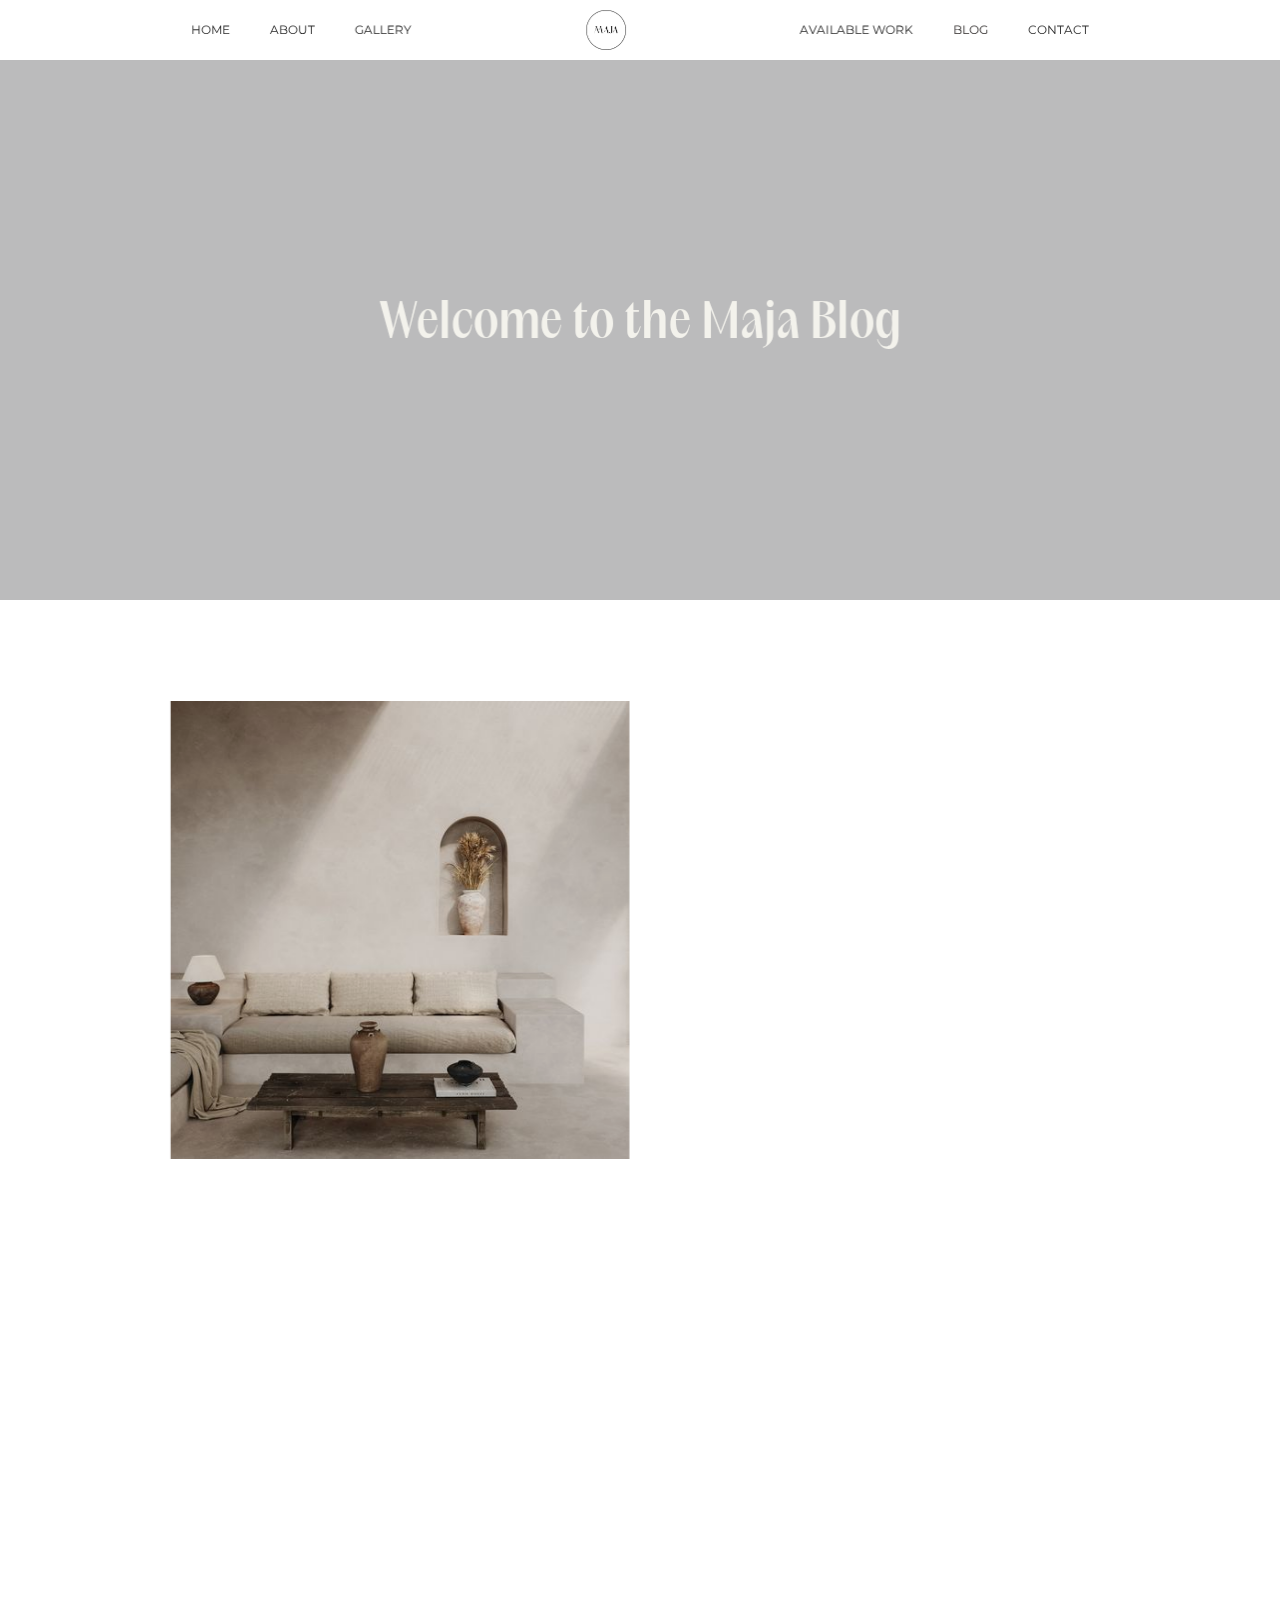
<file: blog.html>
<!DOCTYPE html><html data-wf-page="63d18ffbc6e4daa626a09f98" data-wf-site="63d18db1a6430e6639689cb7">
	<head>
		<meta charset="utf-8">
		<title>Blog</title>
		<link rel="stylesheet" type="text/css" href="css/style.css">
		<meta content="blog" property="og:title">
		<meta content="blog" property="twitter:title">
		<meta content="width=device-width, initial-scale=1" name="viewport">
		<style>@media (min-width:992px) {html.w-mod-js:not(.w-mod-ix) [data-w-id="f7f79df6-f7aa-e02e-ab2e-da7536de3c8c"] {opacity:0;}html.w-mod-js:not(.w-mod-ix) [data-w-id="ce862d63-85d2-9716-57cb-304770156424"] {opacity:0;}html.w-mod-js:not(.w-mod-ix) [data-w-id="ce862d63-85d2-9716-57cb-304770156425"] {opacity:0;}html.w-mod-js:not(.w-mod-ix) [data-w-id="30e73fb2-3bf7-4cab-5b3c-5c4915475162"] {opacity:0;}html.w-mod-js:not(.w-mod-ix) [data-w-id="30e73fb2-3bf7-4cab-5b3c-5c4915475164"] {opacity:0;}html.w-mod-js:not(.w-mod-ix) [data-w-id="cc801380-c49c-3bcb-b2e7-3be90dae1208"] {opacity:0;}html.w-mod-js:not(.w-mod-ix) [data-w-id="cc801380-c49c-3bcb-b2e7-3be90dae120a"] {opacity:0;}}</style>
		<link href="https://fonts.googleapis.com" rel="preconnect">
		<link href="https://fonts.gstatic.com" rel="preconnect" crossorigin="anonymous">
		<script src="js/webfont.js" type="text/javascript"></script>
		<script type="text/javascript">WebFont.load({  google: {    families: ["Montserrat:100,100italic,200,200italic,300,300italic,400,400italic,500,500italic,600,600italic,700,700italic,800,800italic,900,900italic"]  }});</script>
		<script type="text/javascript">!function(o,c){var n=c.documentElement,t=" w-mod-";n.className+=t+"js",("ontouchstart"in o||o.DocumentTouch&&c instanceof DocumentTouch)&&(n.className+=t+"touch")}(window,document);</script>
		<link href="images/63d18e16ddbe1a92026b0342_32.png" rel="shortcut icon" type="image/x-icon">
		<link href="images/63d18e17d4d6b714664c8c75_256f.png" rel="apple-touch-icon">
	</head>
	<body>
		<div data-animation="default" data-collapse="medium" data-duration="400" data-easing="ease" data-easing2="ease" role="banner" class="nav w-nav">
			<div data-w-id="0e16a59c-5406-98fb-0cbd-044ee8622323" class="container-7 w-container">
				<div class="div_menu_c">
					<div class="nav-menu2"><a href="index.html" class="nav-link-19 w-nav-link">HOME</a><a href="about.html" aria-current="page" class="nav-link-19 w-nav-link w--current">ABOUT</a><a href="gallery.html" class="nav-link-19 w-nav-link">GALLERY</a></div><a href="/" class="brand-6 w-nav-brand"><img src="images/63d18e1c4cadc97d7e90019d_Logo.png" loading="lazy" width="Auto" height="40" alt class="image-11"></a>
					<nav role="navigation" class="nav-menu-4 w-nav-menu">
						<div class="nav-menu2 a"><a href="index.html" class="nav-link-19 w-nav-link">HOME</a><a href="about.html" aria-current="page" class="nav-link-19 w-nav-link w--current">ABOUT</a><a href="gallery.html" class="nav-link-19 w-nav-link">GALLERY</a></div><a href="available-work.html" class="nav-link-19 w-nav-link">AVAILABLE WORK</a><a href="blog.html" class="nav-link-20 w-nav-link">BLOG</a><a href="contact.html" class="nav-link-21 w-nav-link">CONTACT</a></nav>
				</div>
				<div class="menu-button-4 w-nav-button">
					<div class="icon-4 w-icon-nav-menu"></div>
				</div>
			</div>
		</div>
		<section class="s1_video-blog wf-section">
			<div data-poster-url="https://uploads-ssl.webflow.com/63d18db1a6430e6639689cb7/64626bdb44b442842c9a9a77_pexels-rdne-stock-project-8903862-1920x1080-30fps-poster-00001.jpg" data-video-urls="https://uploads-ssl.webflow.com/63d18db1a6430e6639689cb7/64626bdb44b442842c9a9a77_pexels-rdne-stock-project-8903862-1920x1080-30fps-transcode.mp4,https://uploads-ssl.webflow.com/63d18db1a6430e6639689cb7/64626bdb44b442842c9a9a77_pexels-rdne-stock-project-8903862-1920x1080-30fps-transcode.webm" data-autoplay="true" data-loop="true" data-wf-ignore="true" class="background-video-2 w-background-video w-background-video-atom">
				<video id="ee9e9dd2-45b3-ccbe-72e1-d2799ba2fb1b-video" autoplay loop style='background-image:url("https://uploads-ssl.webflow.com/63d18db1a6430e6639689cb7/64626bdb44b442842c9a9a77_pexels-rdne-stock-project-8903862-1920x1080-30fps-poster-00001.jpg")' muted playsinline data-wf-ignore="true" data-object-fit="cover">
					<source src="https://uploads-ssl.webflow.com/63d18db1a6430e6639689cb7/64626bdb44b442842c9a9a77_pexels-rdne-stock-project-8903862-1920x1080-30fps-transcode.mp4" data-wf-ignore="true"></source>
					<source src="https://uploads-ssl.webflow.com/63d18db1a6430e6639689cb7/64626bdb44b442842c9a9a77_pexels-rdne-stock-project-8903862-1920x1080-30fps-transcode.webm" data-wf-ignore="true"></source>
				</video>
				<h1 data-w-id="f7f79df6-f7aa-e02e-ab2e-da7536de3c8c" class="heading-17">Welcome to the Maja Blog</h1>
				<noscript>
					<style>
  [data-wf-bgvideo-fallback-img] {
    display: none;
  }
  @media (prefers-reduced-motion: reduce) {
    [data-wf-bgvideo-fallback-img] {
      position: absolute;
      z-index: -100;
      display: inline-block;
      height: 100%;
      width: 100%;
      object-fit: cover;
    }
  }
					</style><img data-wf-bgvideo-fallback-img="true" src="images/64626bdb44b442842c9a9a77_pexels-rdne-stock-project-8903862-1920x1080-30fps-poster-00001.jpg" alt></noscript>
				<div aria-live="polite"><button type="button" data-w-bg-video-control="true" aria-controls="ee9e9dd2-45b3-ccbe-72e1-d2799ba2fb1b-video" class="w-backgroundvideo-backgroundvideoplaypausebutton play-pause-button-2 w-background-video--control"><span><img src="images/628299f8aa233b83918e24fd_Pause.svg" loading="lazy" alt="Pause video"></span><span hidden><img loading="lazy" alt="Play video" src="images/628298b20ae0236682d4b87f_Play-24.svg"></span></button></div>
			</div>
		</section>
		<div class="s2_blog wf-section">
			<div class="cont2_blog w-container">
				<div class="tab2_blog w-row">
					<div data-w-id="ce862d63-85d2-9716-57cb-304770156424" class="w-col w-col-6"><img src="images/64612cd25.jpg" loading="lazy" alt></div>
					<div data-w-id="ce862d63-85d2-9716-57cb-304770156425" class="column-20 w-col w-col-6">
						<div class="text-block-10">April 4, 2023</div>
						<h1 class="heading-18">Selecting Artwork for Your Home</h1>
						<p class="paragraph-22">I was recently contacted by Redfin, who asked me for advice about selecting artwork for the home.  My tip was about choosing the right artwork for a room usually overlooked in the home, the bathroom.   “The bathroom is a space that is often overlooked, but there is so much potential to elevate this […]</p><a href="#" class="button-home-1 w-button">READ MORE</a></div>
				</div>
				<div class="tab2_blog _2 w-row">
					<div data-w-id="30e73fb2-3bf7-4cab-5b3c-5c4915475162" class="column-24 w-col w-col-6">
						<div class="text-block-10">February 11, 2023</div>
						<h1 class="heading-19">Minimalist Neutral Living Room</h1>
						<p class="paragraph-23">I recently sent some of my artwork to Poliform for their catalog photo shoot. Poliform is an Italian furniture company that makes beautifully crafted pieces.  I was really inspired by their gorgeous furniture and began daydreaming about minimalist rooms furnished with their elegant pieces. This design is a neutral toned living room that incorporates an […]</p><a href="#" class="button-home-1 w-button">READ MORE</a></div>
					<div data-w-id="30e73fb2-3bf7-4cab-5b3c-5c4915475164" class="column-20 w-col w-col-6"><img src="images/643878b6.jpg" loading="lazy" alt></div>
				</div>
				<div class="tab2_blog _3 w-row">
					<div data-w-id="cc801380-c49c-3bcb-b2e7-3be90dae1208" class="w-col w-col-6"><img src="images/643864369.jpg" loading="lazy"  alt></div>
					<div data-w-id="cc801380-c49c-3bcb-b2e7-3be90dae120a" class="column-20 w-col w-col-6">
						<div class="text-block-10">December 13, 2022</div>
						<h1 class="heading-20">Five Artists You Need to Follow</h1>
						<p class="paragraph-24">I know that it can be hard to find artwork that really resonates with our own aesthetic preferences. So, if you enjoy things that are simple, minimal and a tad imperfect, then you need to follow these five artists. 1. Caroline Walls Caroline creates incredibly sensual, yet amazingly minimal paintings of the female form.  Her personal […]</p><a href="#" class="button-home-1 w-button">READ MORE</a></div>
				</div>
			</div>
		</div>
		<div class="footer1 wf-section">
			<div data-w-id="2735c502-e62c-5892-c264-5dc4827d6924" class="cont_footer w-container">
				<h1 class="h_f">Sign up for The Collectors List</h1>
				<div class="text-block-13">I'll be sending beautiful emails full of design inspiration, ways <br>to add art to your home and news about my new work</div>
				<div class="form_subscribe w-form">
					<form id="email-form-2" name="email-form-2" data-name="Email Form 2" method="get" class="form-2"><input type="text" class="text-field-4 w-input" maxlength="256" name="name-3" data-name="Name 3" placeholder="First Name" id="name-3"><input type="email" class="text-field-5 w-input" maxlength="256" name="email-4" data-name="Email 4" placeholder="Email " id="email-4" required><input type="submit" value="SUBSCRIBE" data-wait="Please wait..." class="subscribe-button-cont w-button"></form>
					<div class="w-form-done">
						<div>Thank you! Your submission has been received!</div>
					</div>
					<div class="w-form-fail">
						<div>Oops! Something went wrong while submitting the form.</div>
					</div>
				</div>
				<div class="div_social">
					<div class="div-block-7"><img src="images/63c1f3bbf3d9c56c7027599f_1-1.png" loading="lazy" width="50" alt class="image-45"></div>
					<div class="div-block-8"><img src="images/63c1f3c1243adc71c6038c04_f-1.png" loading="lazy" height="24" alt class="image-46"></div>
					<div class="div-block-9"><img src="images/63c1f3c78fc6758cef800e67_soc_1-1.png" loading="lazy" alt class="image-17"></div>
				</div>
				<div class="text_copy">© 2022 MAJA CERAMICS</div>
			</div>
		</div>
		<script src="js/jquery-3.5.1.min.js" type="text/javascript" integrity="sha256-9/aliU8dGd2tb6OSsuzixeV4y/faTqgFtohetphbbj0=" crossorigin="anonymous"></script>
		<script src="js/script.js?ver=1685521538"></script>
		<script src="https://www.google.com/recaptcha/api.js"></script>
	</body>
</html>
</file>
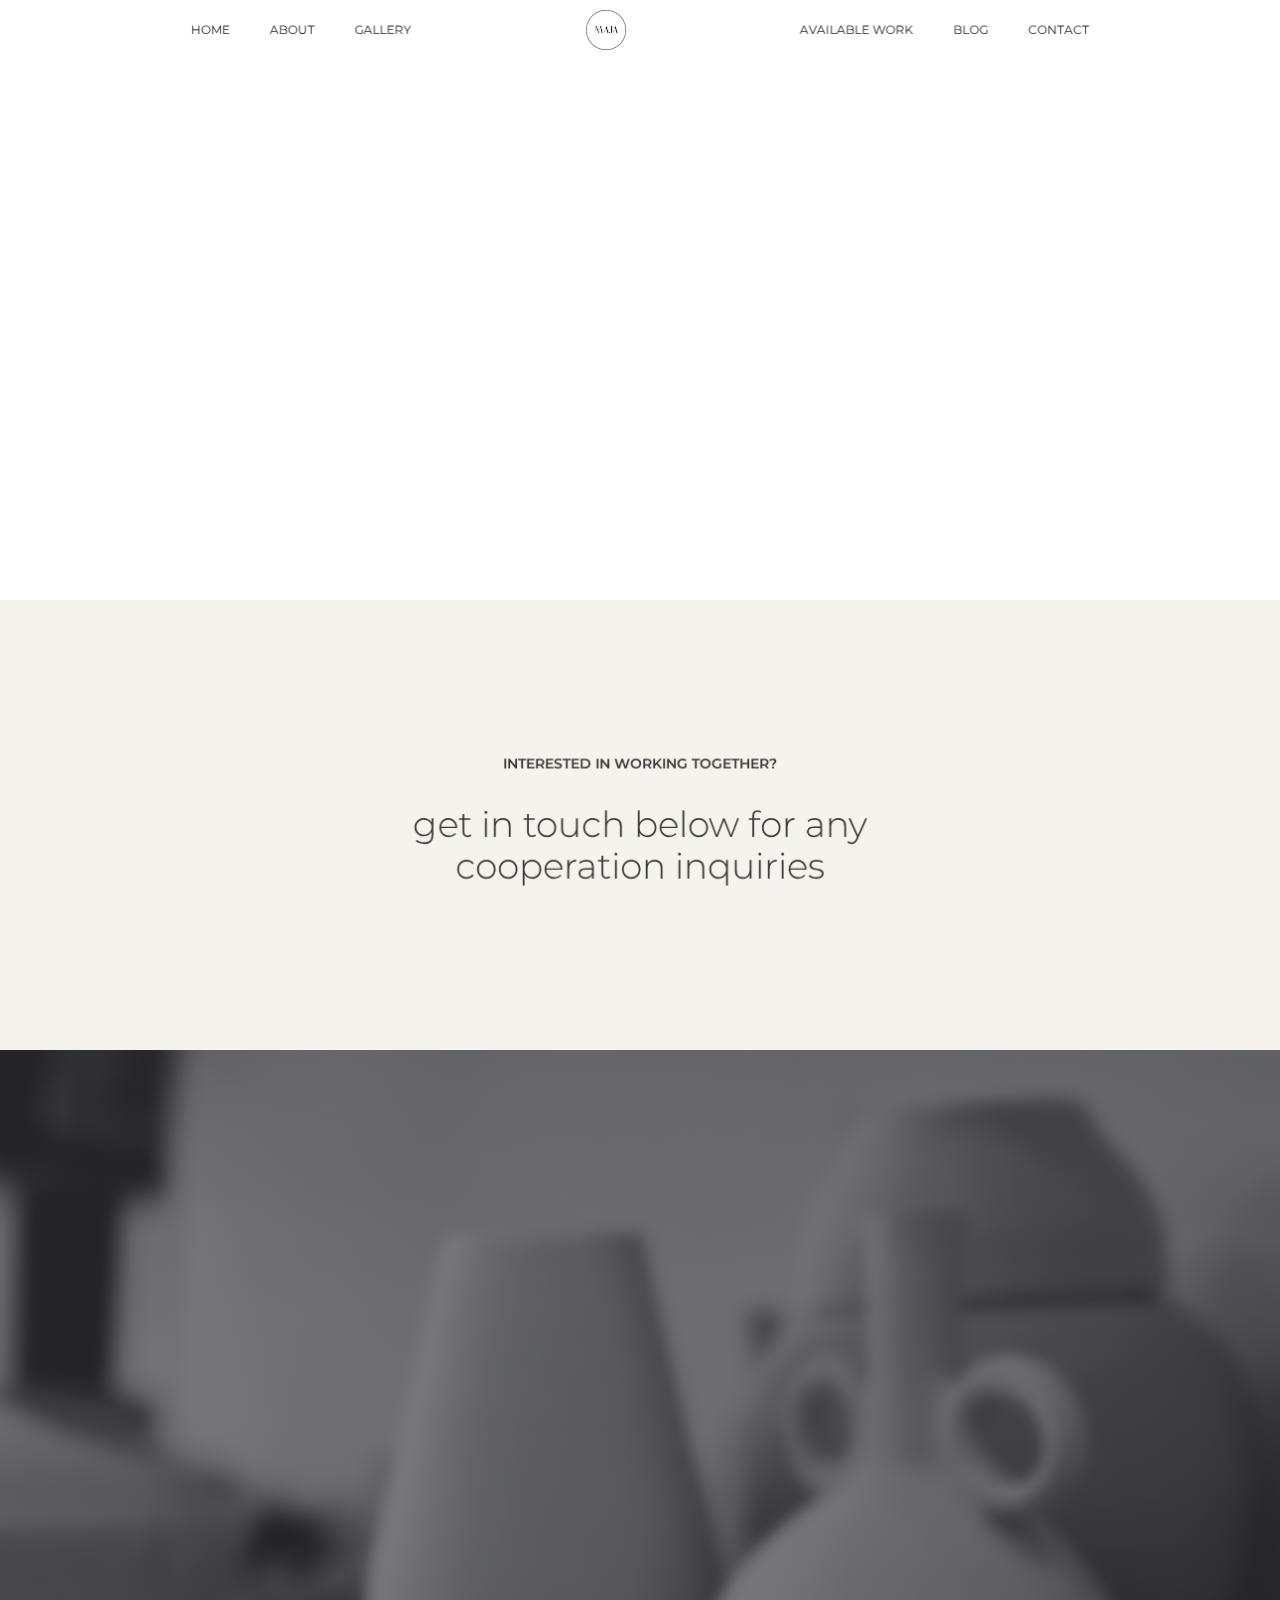
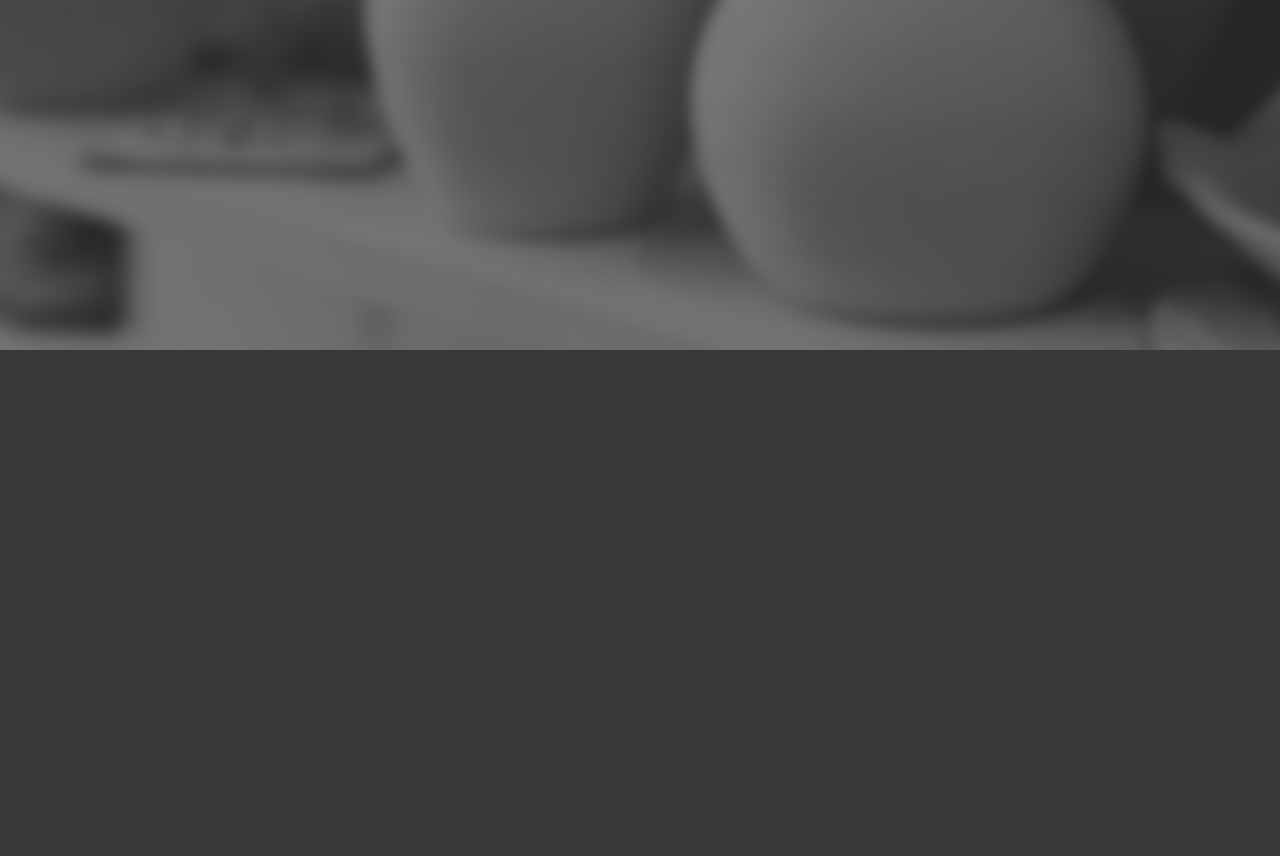
<file: contact.html>
<!DOCTYPE html>
<html data-wf-page="63d5b4ec050b762b8fa9dee9" data-wf-site="63d18db1a6430e6639689cb7">
	<head>
		<meta charset="utf-8">
		<title>Contact</title>
		<link rel="stylesheet" type="text/css" href="css/style.css">
		<meta content="contact" property="og:title">
		<meta content="contact" property="twitter:title">
		<meta content="width=device-width, initial-scale=1" name="viewport">
		<style>@media (min-width:992px) {html.w-mod-js:not(.w-mod-ix) [data-w-id="d903ce48-f5f1-b0d7-9f8e-3bb3c0d3ec4b"] {opacity:0;}html.w-mod-js:not(.w-mod-ix) [data-w-id="960ac20a-4342-5912-da51-c2d49cc8530f"] {opacity:0;}html.w-mod-js:not(.w-mod-ix) [data-w-id="2d5e8b25-f2d6-76f9-8d47-3f30c90df566"] {opacity:0;}}</style>
		<link href="https://fonts.googleapis.com" rel="preconnect">
		<link href="https://fonts.gstatic.com" rel="preconnect" crossorigin="anonymous">
		<script src="js/webfont.js" type="text/javascript"></script>
		<script type="text/javascript">WebFont.load({  google: {    families: ["Montserrat:100,100italic,200,200italic,300,300italic,400,400italic,500,500italic,600,600italic,700,700italic,800,800italic,900,900italic"]  }});</script>
		<script type="text/javascript">!function(o,c){var n=c.documentElement,t=" w-mod-";n.className+=t+"js",("ontouchstart"in o||o.DocumentTouch&&c instanceof DocumentTouch)&&(n.className+=t+"touch")}(window,document);</script>
		<link href="images/63d18e16ddbe1a92026b0342_32.png" rel="shortcut icon" type="image/x-icon">
		<link href="images/63d18e17d4d6b714664c8c75_256f.png" rel="apple-touch-icon">
	</head>
	<body>
		<div data-animation="default" data-collapse="medium" data-duration="400" data-easing="ease" data-easing2="ease" role="banner" class="nav w-nav">
			<div data-w-id="0e16a59c-5406-98fb-0cbd-044ee8622323" class="container-7 w-container">
				<div class="div_menu_c">
					<div class="nav-menu2"><a href="index.html" class="nav-link-19 w-nav-link">HOME</a><a href="about.html" aria-current="page" class="nav-link-19 w-nav-link w--current">ABOUT</a><a href="gallery.html" class="nav-link-19 w-nav-link">GALLERY</a></div><a href="/" class="brand-6 w-nav-brand"><img src="images/63d18e1c4cadc97d7e90019d_Logo.png" loading="lazy" width="Auto" height="40" alt class="image-11"></a>
					<nav role="navigation" class="nav-menu-4 w-nav-menu">
						<div class="nav-menu2 a"><a href="index.html" class="nav-link-19 w-nav-link">HOME</a><a href="about.html" aria-current="page" class="nav-link-19 w-nav-link w--current">ABOUT</a><a href="gallery.html" class="nav-link-19 w-nav-link">GALLERY</a></div><a href="available-work.html" class="nav-link-19 w-nav-link">AVAILABLE WORK</a><a href="blog.html" class="nav-link-20 w-nav-link">BLOG</a><a href="contact.html" class="nav-link-21 w-nav-link">CONTACT</a></nav>
				</div>
				<div class="menu-button-4 w-nav-button">
					<div class="icon-4 w-icon-nav-menu"></div>
				</div>
			</div>
		</div>
		<section class="s1_video-contact wf-section">
			<div data-poster-url="https://uploads-ssl.webflow.com/63d18db1a6430e6639689cb7/64626f08caf69defb18da7e0_pexels-ivan-samkov-7670303-1920x1080-25fps-poster-00001.jpg" data-video-urls="https://uploads-ssl.webflow.com/63d18db1a6430e6639689cb7/64626f08caf69defb18da7e0_pexels-ivan-samkov-7670303-1920x1080-25fps-transcode.mp4,https://uploads-ssl.webflow.com/63d18db1a6430e6639689cb7/64626f08caf69defb18da7e0_pexels-ivan-samkov-7670303-1920x1080-25fps-transcode.webm" data-autoplay="true" data-loop="true" data-wf-ignore="true" class="background-video-3 w-background-video w-background-video-atom">
				<video id="cdb19a9b-fa95-e98c-f181-904fc9e744b1-video" autoplay loop style='background-image:url("https://uploads-ssl.webflow.com/63d18db1a6430e6639689cb7/64626f08caf69defb18da7e0_pexels-ivan-samkov-7670303-1920x1080-25fps-poster-00001.jpg")' muted playsinline data-wf-ignore="true" data-object-fit="cover">
					<source src="https://uploads-ssl.webflow.com/63d18db1a6430e6639689cb7/64626f08caf69defb18da7e0_pexels-ivan-samkov-7670303-1920x1080-25fps-transcode.mp4" data-wf-ignore="true"></source>
					<source src="https://uploads-ssl.webflow.com/63d18db1a6430e6639689cb7/64626f08caf69defb18da7e0_pexels-ivan-samkov-7670303-1920x1080-25fps-transcode.webm" data-wf-ignore="true"></source>
				</video>
				<div data-w-id="2d5e8b25-f2d6-76f9-8d47-3f30c90df566" class="cont_h1 w-container">
					<h1 data-w-id="cf032f70-7d7b-8b90-9e24-526ed0aa91a5" style="opacity:0" class="heading-24">We<em>can’t wait</em> to connect <br>and work with you</h1>
				</div>
				<noscript>
					<style>
  [data-wf-bgvideo-fallback-img] {
    display: none;
  }
  @media (prefers-reduced-motion: reduce) {
    [data-wf-bgvideo-fallback-img] {
      position: absolute;
      z-index: -100;
      display: inline-block;
      height: 100%;
      width: 100%;
      object-fit: cover;
    }
  }
					</style><img data-wf-bgvideo-fallback-img="true" src="images/64626f08caf69defb18da7e0_pexels-ivan-samkov-7670303-1920x1080-25fps-poster-00001.jpg" alt></noscript>
				<div aria-live="polite"><button type="button" data-w-bg-video-control="true" aria-controls="cdb19a9b-fa95-e98c-f181-904fc9e744b1-video" class="w-backgroundvideo-backgroundvideoplaypausebutton play-pause-button-3 w-background-video--control"><span><img src="images/628299f8aa233b83918e24fd_Pause.svg" loading="lazy" alt="Pause video"></span><span hidden><img loading="lazy" alt="Play video" src="images/628298b20ae0236682d4b87f_Play-24.svg"></span></button></div>
			</div>
		</section>
		<div class="s2_contacts wf-section">
			<div data-w-id="d903ce48-f5f1-b0d7-9f8e-3bb3c0d3ec4b" class="cont2_contacts w-container">
				<p class="paragraph-27">INTERESTED IN WORKING TOGETHER?</p>
				<h1 class="cont_text">get in touch below for any <br>cooperation inquiries</h1>
			</div>
		</div>
		<div class="s1_contacts wf-section">
			<div data-w-id="960ac20a-4342-5912-da51-c2d49cc8530f" class="container_cont_h w-container">
				<h1 class="heading-21">CONTACT</h1>
				<p class="paragraph-25">I'd love to hear from you! Please fill out the form  or send a note directly to maja@ceramic.com. I'll respond within 48 hours, Monday through Friday.</p>
				<div class="form-block-2 w-form">
					<form id="email-form" name="email-form" data-name="Email Form" method="get" class="form"><label for="name" class="field-label-5">Your Name</label><input type="text" class="w-input" maxlength="256" name="name" data-name="Name" placeholder id="name"><label for="email" class="field-label-6">Email Address</label><input type="email" class="w-input" maxlength="256" name="email" data-name="Email" placeholder id="email" required><label for="field" class="field-label-6">Massage</label><textarea placeholder="Your message" maxlength="5000" id="field" name="field" data-name="Field" class="textarea w-input"></textarea><a href="#" class="button-home-1 _1 w-button">SUBMIT</a></form>
					<div class="w-form-done">
						<div>Thank you! Your submission has been received!</div>
					</div>
					<div class="w-form-fail">
						<div>Oops! Something went wrong while submitting the form.</div>
					</div>
				</div>
			</div>
		</div>
		<div class="footer1 wf-section">
			<div data-w-id="2735c502-e62c-5892-c264-5dc4827d6924" class="cont_footer w-container">
				<h1 class="h_f">Sign up for The Collectors List</h1>
				<div class="text-block-13">I'll be sending beautiful emails full of design inspiration, ways <br>to add art to your home and news about my new work</div>
				<div class="form_subscribe w-form">
					<form id="email-form-2" name="email-form-2" data-name="Email Form 2" method="get" class="form-2"><input type="text" class="text-field-4 w-input" maxlength="256" name="name-3" data-name="Name 3" placeholder="First Name" id="name-3"><input type="email" class="text-field-5 w-input" maxlength="256" name="email-4" data-name="Email 4" placeholder="Email " id="email-4" required><input type="submit" value="SUBSCRIBE" data-wait="Please wait..." class="subscribe-button-cont w-button"></form>
					<div class="w-form-done">
						<div>Thank you! Your submission has been received!</div>
					</div>
					<div class="w-form-fail">
						<div>Oops! Something went wrong while submitting the form.</div>
					</div>
				</div>
				<div class="div_social">
					<div class="div-block-7"><img src="images/63c1f3bbf3d9c56c7027599f_1-1.png" loading="lazy" width="50" alt class="image-45"></div>
					<div class="div-block-8"><img src="images/63c1f3c1243adc71c6038c04_f-1.png" loading="lazy" height="24" alt class="image-46"></div>
					<div class="div-block-9"><img src="images/63c1f3c78fc6758cef800e67_soc_1-1.png" loading="lazy" alt class="image-17"></div>
				</div>
				<div class="text_copy">© 2022 MAJA CERAMICS</div>
			</div>
		</div>
		<script src="js/jquery-3.5.1.min.js" type="text/javascript" integrity="sha256-9/aliU8dGd2tb6OSsuzixeV4y/faTqgFtohetphbbj0=" crossorigin="anonymous"></script>
		<script src="js/script.js?ver=1685521538"></script>
		<script src="https://www.google.com/recaptcha/api.js"></script>
	</body>
</html>
</file>
<file: gallery.html>
<!DOCTYPE html>
<html data-wf-page="63e83c00c21faa0224ba914b" data-wf-site="63d18db1a6430e6639689cb7">
	<head>
		<meta charset="utf-8">
		<title>Gallery</title>
		<link rel="stylesheet" type="text/css" href="css/style.css">
		<meta content="gallery" property="og:title">
		<meta content="gallery" property="twitter:title">
		<meta content="width=device-width, initial-scale=1" name="viewport">
		<style>@media (min-width:992px) {html.w-mod-js:not(.w-mod-ix) [data-w-id="1f0e80aa-e42d-7096-e26d-ccfc4462ac4c"] {opacity:0;}html.w-mod-js:not(.w-mod-ix) [data-w-id="5722c3d4-f421-66b2-b240-9793b38d7296"] {opacity:0;}html.w-mod-js:not(.w-mod-ix) [data-w-id="9aff2145-71ce-28fa-5b54-c08d76dadbf2"] {opacity:0;}}</style>
		<link href="https://fonts.googleapis.com" rel="preconnect">
		<link href="https://fonts.gstatic.com" rel="preconnect" crossorigin="anonymous">
		<script src="js/webfont.js" type="text/javascript"></script>
		<script type="text/javascript">WebFont.load({  google: {    families: ["Montserrat:100,100italic,200,200italic,300,300italic,400,400italic,500,500italic,600,600italic,700,700italic,800,800italic,900,900italic"]  }});</script>
		<script type="text/javascript">!function(o,c){var n=c.documentElement,t=" w-mod-";n.className+=t+"js",("ontouchstart"in o||o.DocumentTouch&&c instanceof DocumentTouch)&&(n.className+=t+"touch")}(window,document);</script>
		<link href="images/63d18e16ddbe1a92026b0342_32.png" rel="shortcut icon" type="image/x-icon">
		<link href="images/63d18e17d4d6b714664c8c75_256f.png" rel="apple-touch-icon">
	</head>
	<body>
		<div data-animation="default" data-collapse="medium" data-duration="400" data-easing="ease" data-easing2="ease" role="banner" class="nav w-nav">
			<div data-w-id="0e16a59c-5406-98fb-0cbd-044ee8622323" class="container-7 w-container">
				<div class="div_menu_c">
					<div class="nav-menu2"><a href="index.html" class="nav-link-19 w-nav-link">HOME</a><a href="about.html" aria-current="page" class="nav-link-19 w-nav-link w--current">ABOUT</a><a href="gallery.html" class="nav-link-19 w-nav-link">GALLERY</a></div><a href="/" class="brand-6 w-nav-brand"><img src="images/63d18e1c4cadc97d7e90019d_Logo.png" loading="lazy" width="Auto" height="40" alt class="image-11"></a>
					<nav role="navigation" class="nav-menu-4 w-nav-menu">
						<div class="nav-menu2 a"><a href="index.html" class="nav-link-19 w-nav-link">HOME</a><a href="about.html" aria-current="page" class="nav-link-19 w-nav-link w--current">ABOUT</a><a href="gallery.html" class="nav-link-19 w-nav-link">GALLERY</a></div><a href="available-work.html" class="nav-link-19 w-nav-link">AVAILABLE WORK</a><a href="blog.html" class="nav-link-20 w-nav-link">BLOG</a><a href="contact.html" class="nav-link-21 w-nav-link">CONTACT</a></nav>
				</div>
				<div class="menu-button-4 w-nav-button">
					<div class="icon-4 w-icon-nav-menu"></div>
				</div>
			</div>
		</div>
		<section class="s1_gallery_v wf-section">
			<div data-poster-url="https://uploads-ssl.webflow.com/63d18db1a6430e6639689cb7/646882fa899246757fdb30b3_bg_g-poster-00001.jpg" data-video-urls="https://uploads-ssl.webflow.com/63d18db1a6430e6639689cb7/646882fa899246757fdb30b3_bg_g-transcode.mp4,https://uploads-ssl.webflow.com/63d18db1a6430e6639689cb7/646882fa899246757fdb30b3_bg_g-transcode.webm" data-autoplay="true" data-loop="true" data-wf-ignore="true" class="background-video-4 w-background-video w-background-video-atom">
				<video id="79a9fec0-6c7b-8b19-4766-c18e9c217e5b-video" autoplay loop style='background-image:url("https://uploads-ssl.webflow.com/63d18db1a6430e6639689cb7/646882fa899246757fdb30b3_bg_g-poster-00001.jpg")' muted playsinline data-wf-ignore="true" data-object-fit="cover">
					<source src="https://uploads-ssl.webflow.com/63d18db1a6430e6639689cb7/646882fa899246757fdb30b3_bg_g-transcode.mp4" data-wf-ignore="true"></source>
					<source src="https://uploads-ssl.webflow.com/63d18db1a6430e6639689cb7/646882fa899246757fdb30b3_bg_g-transcode.webm" data-wf-ignore="true"></source>
				</video><a data-w-id="1f0e80aa-e42d-7096-e26d-ccfc4462ac4c" href="/organic-form.html" class="link1">Organic Form</a><a data-w-id="5722c3d4-f421-66b2-b240-9793b38d7296" href="/warm-mediterranean-minimalism.html" class="link2">Warm Mediterranean Minimalism</a><a data-w-id="9aff2145-71ce-28fa-5b54-c08d76dadbf2" href="/brutalist-stone.html" class="link_3">Brutalist Stone</a></div>
		</section>
		<div class="footer1 wf-section">
			<div data-w-id="2735c502-e62c-5892-c264-5dc4827d6924" class="cont_footer w-container">
				<h1 class="h_f">Sign up for The Collectors List</h1>
				<div class="text-block-13">I'll be sending beautiful emails full of design inspiration, ways <br>to add art to your home and news about my new work</div>
				<div class="form_subscribe w-form">
					<form id="email-form-2" name="email-form-2" data-name="Email Form 2" method="get" class="form-2"><input type="text" class="text-field-4 w-input" maxlength="256" name="name-3" data-name="Name 3" placeholder="First Name" id="name-3"><input type="email" class="text-field-5 w-input" maxlength="256" name="email-4" data-name="Email 4" placeholder="Email " id="email-4" required><input type="submit" value="SUBSCRIBE" data-wait="Please wait..." class="subscribe-button-cont w-button"></form>
					<div class="w-form-done">
						<div>Thank you! Your submission has been received!</div>
					</div>
					<div class="w-form-fail">
						<div>Oops! Something went wrong while submitting the form.</div>
					</div>
				</div>
				<div class="div_social">
					<div class="div-block-7"><img src="images/63c1f3bbf3d9c56c7027599f_1-1.png" loading="lazy" width="50" alt class="image-45"></div>
					<div class="div-block-8"><img src="images/63c1f3c1243adc71c6038c04_f-1.png" loading="lazy" height="24" alt class="image-46"></div>
					<div class="div-block-9"><img src="images/63c1f3c78fc6758cef800e67_soc_1-1.png" loading="lazy" alt class="image-17"></div>
				</div>
				<div class="text_copy">© 2022 MAJA CERAMICS</div>
			</div>
		</div>
		<script src="js/jquery-3.5.1.min.js" type="text/javascript" integrity="sha256-9/aliU8dGd2tb6OSsuzixeV4y/faTqgFtohetphbbj0=" crossorigin="anonymous"></script>
		<script src="js/script.js?ver=1685521538"></script>
		<script src="https://www.google.com/recaptcha/api.js"></script>
	</body>
</html>
</file>
<file: css/style.css>
html {
  -ms-text-size-adjust: 100%;
  -webkit-text-size-adjust: 100%;
  font-family: sans-serif;
}

body {
  margin: 0;
}

article, aside, details, figcaption, figure, footer, header, hgroup, main, menu, nav, section, summary {
  display: block;
}

audio, canvas, progress, video {
  vertical-align: baseline;
  display: inline-block;
}

audio:not([controls]) {
  height: 0;
  display: none;
}

[hidden], template {
  display: none;
}

a {
  background-color: rgba(0, 0, 0, 0);
}

a:active, a:hover {
  outline: 0;
}

abbr[title] {
  border-bottom: 1px dotted;
}

b, strong {
  font-weight: bold;
}

dfn {
  font-style: italic;
}

h1 {
  margin: .67em 0;
  font-size: 2em;
}

mark {
  color: #000;
  background: #ff0;
}

small {
  font-size: 80%;
}

sub, sup {
  vertical-align: baseline;
  font-size: 75%;
  line-height: 0;
  position: relative;
}

sup {
  top: -.5em;
}

sub {
  bottom: -.25em;
}

img {
  border: 0;
}

svg:not(:root) {
  overflow: hidden;
}

figure {
  margin: 1em 40px;
}

hr {
  box-sizing: content-box;
  height: 0;
}

pre {
  overflow: auto;
}

code, kbd, pre, samp {
  font-family: monospace;
  font-size: 1em;
}

button, input, optgroup, select, textarea {
  color: inherit;
  font: inherit;
  margin: 0;
}

button {
  overflow: visible;
}

button, select {
  text-transform: none;
}

button, html input[type="button"], input[type="reset"] {
  -webkit-appearance: button;
  cursor: pointer;
}

button[disabled], html input[disabled] {
  cursor: default;
}

button::-moz-focus-inner, input::-moz-focus-inner {
  border: 0;
  padding: 0;
}

input {
  line-height: normal;
}

input[type="checkbox"], input[type="radio"] {
  box-sizing: border-box;
  padding: 0;
}

input[type="number"]::-webkit-inner-spin-button, input[type="number"]::-webkit-outer-spin-button {
  height: auto;
}

input[type="search"] {
  -webkit-appearance: none;
}

input[type="search"]::-webkit-search-cancel-button, input[type="search"]::-webkit-search-decoration {
  -webkit-appearance: none;
}

fieldset {
  border: 1px solid silver;
  margin: 0 2px;
  padding: .35em .625em .75em;
}

legend {
  border: 0;
  padding: 0;
}

textarea {
  overflow: auto;
}

optgroup {
  font-weight: bold;
}

table {
  border-collapse: collapse;
  border-spacing: 0;
}

td, th {
  padding: 0;
}

@font-face {
  font-family: webflow-icons;
  src: url("[data-uri]") format("truetype");
  font-weight: normal;
  font-style: normal;
}

[class^="w-icon-"], [class*=" w-icon-"] {
  speak: none;
  font-variant: normal;
  text-transform: none;
  -webkit-font-smoothing: antialiased;
  -moz-osx-font-smoothing: grayscale;
  font-style: normal;
  font-weight: normal;
  line-height: 1;
  font-family: webflow-icons !important;
}

.w-icon-slider-right:before {
  content: "";
}

.w-icon-slider-left:before {
  content: "";
}

.w-icon-nav-menu:before {
  content: "";
}

.w-icon-arrow-down:before, .w-icon-dropdown-toggle:before {
  content: "";
}

.w-icon-file-upload-remove:before {
  content: "";
}

.w-icon-file-upload-icon:before {
  content: "";
}

* {
  box-sizing: border-box;
}

html {
  height: 100%;
}

body {
  min-height: 100%;
  color: #333;
  background-color: #fff;
  margin: 0;
  font-family: Arial, sans-serif;
  font-size: 14px;
  line-height: 20px;
}

img {
  max-width: 100%;
  vertical-align: middle;
  display: inline-block;
}

html.w-mod-touch * {
  background-attachment: scroll !important;
}

.w-block {
  display: block;
}

.w-inline-block {
  max-width: 100%;
  display: inline-block;
}

.w-clearfix:before, .w-clearfix:after {
  content: " ";
  grid-area: 1 / 1 / 2 / 2;
  display: table;
}

.w-clearfix:after {
  clear: both;
}

.w-hidden {
  display: none;
}

.w-button {
  color: #fff;
  line-height: inherit;
  cursor: pointer;
  background-color: #3898ec;
  border: 0;
  border-radius: 0;
  padding: 9px 15px;
  text-decoration: none;
  display: inline-block;
}

input.w-button {
  -webkit-appearance: button;
}

html[data-w-dynpage] [data-w-cloak] {
  color: rgba(0, 0, 0, 0) !important;
}

h1, h2, h3, h4, h5, h6 {
  margin-bottom: 10px;
  font-weight: bold;
}

h1 {
  margin-top: 20px;
  font-size: 38px;
  line-height: 44px;
}

h2 {
  margin-top: 20px;
  font-size: 32px;
  line-height: 36px;
}

h3 {
  margin-top: 20px;
  font-size: 24px;
  line-height: 30px;
}

h4 {
  margin-top: 10px;
  font-size: 18px;
  line-height: 24px;
}

h5 {
  margin-top: 10px;
  font-size: 14px;
  line-height: 20px;
}

h6 {
  margin-top: 10px;
  font-size: 12px;
  line-height: 18px;
}

p {
  margin-top: 0;
  margin-bottom: 10px;
}

blockquote {
  border-left: 5px solid #e2e2e2;
  margin: 0 0 10px;
  padding: 10px 20px;
  font-size: 18px;
  line-height: 22px;
}

figure {
  margin: 0 0 10px;
}

figcaption {
  text-align: center;
  margin-top: 5px;
}

ul, ol {
  margin-top: 0;
  margin-bottom: 10px;
  padding-left: 40px;
}

.w-list-unstyled {
  padding-left: 0;
  list-style: none;
}

.w-embed:before, .w-embed:after {
  content: " ";
  grid-area: 1 / 1 / 2 / 2;
  display: table;
}

.w-embed:after {
  clear: both;
}

.w-video {
  width: 100%;
  padding: 0;
  position: relative;
}

.w-video iframe, .w-video object, .w-video embed {
  width: 100%;
  height: 100%;
  border: none;
  position: absolute;
  top: 0;
  left: 0;
}

fieldset {
  border: 0;
  margin: 0;
  padding: 0;
}

button, [type="button"], [type="reset"] {
  cursor: pointer;
  -webkit-appearance: button;
  border: 0;
}

.w-form {
  margin: 0 0 15px;
}

.w-form-done {
  text-align: center;
  background-color: #ddd;
  padding: 20px;
  display: none;
}

.w-form-fail {
  background-color: #ffdede;
  margin-top: 10px;
  padding: 10px;
  display: none;
}

label {
  margin-bottom: 5px;
  font-weight: bold;
  display: block;
}

.w-input, .w-select {
  width: 100%;
  height: 38px;
  color: #333;
  vertical-align: middle;
  background-color: #fff;
  border: 1px solid #ccc;
  margin-bottom: 10px;
  padding: 8px 12px;
  font-size: 14px;
  line-height: 1.42857;
  display: block;
}

.w-input:-moz-placeholder, .w-select:-moz-placeholder {
  color: #999;
}

.w-input::-moz-placeholder, .w-select::-moz-placeholder {
  color: #999;
  opacity: 1;
}

.w-input:-ms-input-placeholder, .w-select:-ms-input-placeholder {
  color: #999;
}

.w-input::-webkit-input-placeholder, .w-select::-webkit-input-placeholder {
  color: #999;
}

.w-input:focus, .w-select:focus {
  border-color: #3898ec;
  outline: 0;
}

.w-input[disabled], .w-select[disabled], .w-input[readonly], .w-select[readonly], fieldset[disabled] .w-input, fieldset[disabled] .w-select {
  cursor: not-allowed;
}

.w-input[disabled]:not(.w-input-disabled), .w-select[disabled]:not(.w-input-disabled), .w-input[readonly], .w-select[readonly], fieldset[disabled]:not(.w-input-disabled) .w-input, fieldset[disabled]:not(.w-input-disabled) .w-select {
  background-color: #eee;
}

textarea.w-input, textarea.w-select {
  height: auto;
}

.w-select {
  background-color: #f3f3f3;
}

.w-select[multiple] {
  height: auto;
}

.w-form-label {
  cursor: pointer;
  margin-bottom: 0;
  font-weight: normal;
  display: inline-block;
}

.w-radio {
  margin-bottom: 5px;
  padding-left: 20px;
  display: block;
}

.w-radio:before, .w-radio:after {
  content: " ";
  grid-area: 1 / 1 / 2 / 2;
  display: table;
}

.w-radio:after {
  clear: both;
}

.w-radio-input {
  margin: 4px 0 0;
  margin-top: 1px \9 ;
  float: left;
  margin-top: 3px;
  margin-left: -20px;
  line-height: normal;
}

.w-file-upload {
  margin-bottom: 10px;
  display: block;
}

.w-file-upload-input {
  width: .1px;
  height: .1px;
  opacity: 0;
  z-index: -100;
  position: absolute;
  overflow: hidden;
}

.w-file-upload-default, .w-file-upload-uploading, .w-file-upload-success {
  color: #333;
  display: inline-block;
}

.w-file-upload-error {
  margin-top: 10px;
  display: block;
}

.w-file-upload-default.w-hidden, .w-file-upload-uploading.w-hidden, .w-file-upload-error.w-hidden, .w-file-upload-success.w-hidden {
  display: none;
}

.w-file-upload-uploading-btn {
  cursor: pointer;
  background-color: #fafafa;
  border: 1px solid #ccc;
  margin: 0;
  padding: 8px 12px;
  font-size: 14px;
  font-weight: normal;
  display: flex;
}

.w-file-upload-file {
  background-color: #fafafa;
  border: 1px solid #ccc;
  flex-grow: 1;
  justify-content: space-between;
  margin: 0;
  padding: 8px 9px 8px 11px;
  display: flex;
}

.w-file-upload-file-name {
  font-size: 14px;
  font-weight: normal;
  display: block;
}

.w-file-remove-link {
  width: auto;
  height: auto;
  cursor: pointer;
  margin-top: 3px;
  margin-left: 10px;
  padding: 3px;
  display: block;
}

.w-icon-file-upload-remove {
  margin: auto;
  font-size: 10px;
}

.w-file-upload-error-msg {
  color: #ea384c;
  padding: 2px 0;
  display: inline-block;
}

.w-file-upload-info {
  padding: 0 12px;
  line-height: 38px;
  display: inline-block;
}

.w-file-upload-label {
  cursor: pointer;
  background-color: #fafafa;
  border: 1px solid #ccc;
  margin: 0;
  padding: 8px 12px;
  font-size: 14px;
  font-weight: normal;
  display: inline-block;
}

.w-icon-file-upload-icon, .w-icon-file-upload-uploading {
  width: 20px;
  margin-right: 8px;
  display: inline-block;
}

.w-icon-file-upload-uploading {
  height: 20px;
}

.w-container {
  max-width: 940px;
  margin-left: auto;
  margin-right: auto;
}

.w-container:before, .w-container:after {
  content: " ";
  grid-area: 1 / 1 / 2 / 2;
  display: table;
}

.w-container:after {
  clear: both;
}

.w-container .w-row {
  margin-left: -10px;
  margin-right: -10px;
}

.w-row:before, .w-row:after {
  content: " ";
  grid-area: 1 / 1 / 2 / 2;
  display: table;
}

.w-row:after {
  clear: both;
}

.w-row .w-row {
  margin-left: 0;
  margin-right: 0;
}

.w-col {
  float: left;
  width: 100%;
  min-height: 1px;
  padding-left: 10px;
  padding-right: 10px;
  position: relative;
}

.w-col .w-col {
  padding-left: 0;
  padding-right: 0;
}

.w-col-1 {
  width: 8.33333%;
}

.w-col-2 {
  width: 16.6667%;
}

.w-col-3 {
  width: 25%;
}

.w-col-4 {
  width: 33.3333%;
}

.w-col-5 {
  width: 41.6667%;
}

.w-col-6 {
  width: 50%;
}

.w-col-7 {
  width: 58.3333%;
}

.w-col-8 {
  width: 66.6667%;
}

.w-col-9 {
  width: 75%;
}

.w-col-10 {
  width: 83.3333%;
}

.w-col-11 {
  width: 91.6667%;
}

.w-col-12 {
  width: 100%;
}

.w-hidden-main {
  display: none !important;
}

@media screen and (max-width: 991px) {
  .w-container {
    max-width: 728px;
  }

  .w-hidden-main {
    display: inherit !important;
  }

  .w-hidden-medium {
    display: none !important;
  }

  .w-col-medium-1 {
    width: 8.33333%;
  }

  .w-col-medium-2 {
    width: 16.6667%;
  }

  .w-col-medium-3 {
    width: 25%;
  }

  .w-col-medium-4 {
    width: 33.3333%;
  }

  .w-col-medium-5 {
    width: 41.6667%;
  }

  .w-col-medium-6 {
    width: 50%;
  }

  .w-col-medium-7 {
    width: 58.3333%;
  }

  .w-col-medium-8 {
    width: 66.6667%;
  }

  .w-col-medium-9 {
    width: 75%;
  }

  .w-col-medium-10 {
    width: 83.3333%;
  }

  .w-col-medium-11 {
    width: 91.6667%;
  }

  .w-col-medium-12 {
    width: 100%;
  }

  .w-col-stack {
    width: 100%;
    left: auto;
    right: auto;
  }
}

@media screen and (max-width: 767px) {
  .w-hidden-main, .w-hidden-medium {
    display: inherit !important;
  }

  .w-hidden-small {
    display: none !important;
  }

  .w-row, .w-container .w-row {
    margin-left: 0;
    margin-right: 0;
  }

  .w-col {
    width: 100%;
    left: auto;
    right: auto;
  }

  .w-col-small-1 {
    width: 8.33333%;
  }

  .w-col-small-2 {
    width: 16.6667%;
  }

  .w-col-small-3 {
    width: 25%;
  }

  .w-col-small-4 {
    width: 33.3333%;
  }

  .w-col-small-5 {
    width: 41.6667%;
  }

  .w-col-small-6 {
    width: 50%;
  }

  .w-col-small-7 {
    width: 58.3333%;
  }

  .w-col-small-8 {
    width: 66.6667%;
  }

  .w-col-small-9 {
    width: 75%;
  }

  .w-col-small-10 {
    width: 83.3333%;
  }

  .w-col-small-11 {
    width: 91.6667%;
  }

  .w-col-small-12 {
    width: 100%;
  }
}

@media screen and (max-width: 479px) {
  .w-container {
    max-width: none;
  }

  .w-hidden-main, .w-hidden-medium, .w-hidden-small {
    display: inherit !important;
  }

  .w-hidden-tiny {
    display: none !important;
  }

  .w-col {
    width: 100%;
  }

  .w-col-tiny-1 {
    width: 8.33333%;
  }

  .w-col-tiny-2 {
    width: 16.6667%;
  }

  .w-col-tiny-3 {
    width: 25%;
  }

  .w-col-tiny-4 {
    width: 33.3333%;
  }

  .w-col-tiny-5 {
    width: 41.6667%;
  }

  .w-col-tiny-6 {
    width: 50%;
  }

  .w-col-tiny-7 {
    width: 58.3333%;
  }

  .w-col-tiny-8 {
    width: 66.6667%;
  }

  .w-col-tiny-9 {
    width: 75%;
  }

  .w-col-tiny-10 {
    width: 83.3333%;
  }

  .w-col-tiny-11 {
    width: 91.6667%;
  }

  .w-col-tiny-12 {
    width: 100%;
  }
}

.w-widget {
  position: relative;
}

.w-widget-map {
  width: 100%;
  height: 400px;
}

.w-widget-map label {
  width: auto;
  display: inline;
}

.w-widget-map img {
  max-width: inherit;
}

.w-widget-map .gm-style-iw {
  text-align: center;
}

.w-widget-map .gm-style-iw > button {
  display: none !important;
}

.w-widget-twitter {
  overflow: hidden;
}

.w-widget-twitter-count-shim {
  vertical-align: top;
  width: 28px;
  height: 20px;
  text-align: center;
  background: #fff;
  border: 1px solid #758696;
  border-radius: 3px;
  display: inline-block;
  position: relative;
}

.w-widget-twitter-count-shim * {
  pointer-events: none;
  -webkit-user-select: none;
  -ms-user-select: none;
  user-select: none;
}

.w-widget-twitter-count-shim .w-widget-twitter-count-inner {
  text-align: center;
  color: #999;
  font-family: serif;
  font-size: 15px;
  line-height: 12px;
  position: relative;
}

.w-widget-twitter-count-shim .w-widget-twitter-count-clear {
  display: block;
  position: relative;
}

.w-widget-twitter-count-shim.w--large {
  width: 36px;
  height: 28px;
}

.w-widget-twitter-count-shim.w--large .w-widget-twitter-count-inner {
  font-size: 18px;
  line-height: 18px;
}

.w-widget-twitter-count-shim:not(.w--vertical) {
  margin-left: 5px;
  margin-right: 8px;
}

.w-widget-twitter-count-shim:not(.w--vertical).w--large {
  margin-left: 6px;
}

.w-widget-twitter-count-shim:not(.w--vertical):before, .w-widget-twitter-count-shim:not(.w--vertical):after {
  content: " ";
  height: 0;
  width: 0;
  pointer-events: none;
  border: solid rgba(0, 0, 0, 0);
  position: absolute;
  top: 50%;
  left: 0;
}

.w-widget-twitter-count-shim:not(.w--vertical):before {
  border-width: 4px;
  border-color: rgba(117, 134, 150, 0) #5d6c7b rgba(117, 134, 150, 0) rgba(117, 134, 150, 0);
  margin-top: -4px;
  margin-left: -9px;
}

.w-widget-twitter-count-shim:not(.w--vertical).w--large:before {
  border-width: 5px;
  margin-top: -5px;
  margin-left: -10px;
}

.w-widget-twitter-count-shim:not(.w--vertical):after {
  border-width: 4px;
  border-color: rgba(255, 255, 255, 0) #fff rgba(255, 255, 255, 0) rgba(255, 255, 255, 0);
  margin-top: -4px;
  margin-left: -8px;
}

.w-widget-twitter-count-shim:not(.w--vertical).w--large:after {
  border-width: 5px;
  margin-top: -5px;
  margin-left: -9px;
}

.w-widget-twitter-count-shim.w--vertical {
  width: 61px;
  height: 33px;
  margin-bottom: 8px;
}

.w-widget-twitter-count-shim.w--vertical:before, .w-widget-twitter-count-shim.w--vertical:after {
  content: " ";
  height: 0;
  width: 0;
  pointer-events: none;
  border: solid rgba(0, 0, 0, 0);
  position: absolute;
  top: 100%;
  left: 50%;
}

.w-widget-twitter-count-shim.w--vertical:before {
  border-width: 5px;
  border-color: #5d6c7b rgba(117, 134, 150, 0) rgba(117, 134, 150, 0);
  margin-left: -5px;
}

.w-widget-twitter-count-shim.w--vertical:after {
  border-width: 4px;
  border-color: #fff rgba(255, 255, 255, 0) rgba(255, 255, 255, 0);
  margin-left: -4px;
}

.w-widget-twitter-count-shim.w--vertical .w-widget-twitter-count-inner {
  font-size: 18px;
  line-height: 22px;
}

.w-widget-twitter-count-shim.w--vertical.w--large {
  width: 76px;
}

.w-background-video {
  height: 500px;
  color: #fff;
  position: relative;
  overflow: hidden;
}

.w-background-video > video {
  width: 100%;
  height: 100%;
  object-fit: cover;
  z-index: -100;
  background-position: 50%;
  background-size: cover;
  margin: auto;
  position: absolute;
  top: -100%;
  bottom: -100%;
  left: -100%;
  right: -100%;
}

.w-background-video > video::-webkit-media-controls-start-playback-button {
  -webkit-appearance: none;
  display: none !important;
}

.w-background-video--control {
  background-color: rgba(0, 0, 0, 0);
  padding: 0;
  position: absolute;
  bottom: 1em;
  right: 1em;
}

.w-background-video--control > [hidden] {
  display: none !important;
}

.w-slider {
  height: 300px;
  text-align: center;
  clear: both;
  -webkit-tap-highlight-color: rgba(0, 0, 0, 0);
  tap-highlight-color: rgba(0, 0, 0, 0);
  background: #ddd;
  position: relative;
}

.w-slider-mask {
  z-index: 1;
  height: 100%;
  white-space: nowrap;
  display: block;
  position: relative;
  left: 0;
  right: 0;
  overflow: hidden;
}

.w-slide {
  vertical-align: top;
  width: 100%;
  height: 100%;
  white-space: normal;
  text-align: left;
  display: inline-block;
  position: relative;
}

.w-slider-nav {
  z-index: 2;
  height: 40px;
  text-align: center;
  -webkit-tap-highlight-color: rgba(0, 0, 0, 0);
  tap-highlight-color: rgba(0, 0, 0, 0);
  margin: auto;
  padding-top: 10px;
  position: absolute;
  top: auto;
  bottom: 0;
  left: 0;
  right: 0;
}

.w-slider-nav.w-round > div {
  border-radius: 100%;
}

.w-slider-nav.w-num > div {
  width: auto;
  height: auto;
  font-size: inherit;
  line-height: inherit;
  padding: .2em .5em;
}

.w-slider-nav.w-shadow > div {
  box-shadow: 0 0 3px rgba(51, 51, 51, .4);
}

.w-slider-nav-invert {
  color: #fff;
}

.w-slider-nav-invert > div {
  background-color: rgba(34, 34, 34, .4);
}

.w-slider-nav-invert > div.w-active {
  background-color: #222;
}

.w-slider-dot {
  width: 1em;
  height: 1em;
  cursor: pointer;
  background-color: rgba(255, 255, 255, .4);
  margin: 0 3px .5em;
  transition: background-color .1s, color .1s;
  display: inline-block;
  position: relative;
}

.w-slider-dot.w-active {
  background-color: #fff;
}

.w-slider-dot:focus {
  outline: none;
  box-shadow: 0 0 0 2px #fff;
}

.w-slider-dot:focus.w-active {
  box-shadow: none;
}

.w-slider-arrow-left, .w-slider-arrow-right {
  width: 80px;
  cursor: pointer;
  color: #fff;
  -webkit-tap-highlight-color: rgba(0, 0, 0, 0);
  tap-highlight-color: rgba(0, 0, 0, 0);
  -webkit-user-select: none;
  -ms-user-select: none;
  user-select: none;
  margin: auto;
  font-size: 40px;
  position: absolute;
  top: 0;
  bottom: 0;
  left: 0;
  right: 0;
  overflow: hidden;
}

.w-slider-arrow-left [class^="w-icon-"], .w-slider-arrow-right [class^="w-icon-"], .w-slider-arrow-left [class*=" w-icon-"], .w-slider-arrow-right [class*=" w-icon-"] {
  position: absolute;
}

.w-slider-arrow-left:focus, .w-slider-arrow-right:focus {
  outline: 0;
}

.w-slider-arrow-left {
  z-index: 3;
  right: auto;
}

.w-slider-arrow-right {
  z-index: 4;
  left: auto;
}

.w-icon-slider-left, .w-icon-slider-right {
  width: 1em;
  height: 1em;
  margin: auto;
  top: 0;
  bottom: 0;
  left: 0;
  right: 0;
}

.w-slider-aria-label {
  clip: rect(0 0 0 0);
  height: 1px;
  width: 1px;
  border: 0;
  margin: -1px;
  padding: 0;
  position: absolute;
  overflow: hidden;
}

.w-slider-force-show {
  display: block !important;
}

.w-dropdown {
  text-align: left;
  z-index: 900;
  margin-left: auto;
  margin-right: auto;
  display: inline-block;
  position: relative;
}

.w-dropdown-btn, .w-dropdown-toggle, .w-dropdown-link {
  vertical-align: top;
  color: #222;
  text-align: left;
  white-space: nowrap;
  margin-left: auto;
  margin-right: auto;
  padding: 20px;
  text-decoration: none;
  position: relative;
}

.w-dropdown-toggle {
  -webkit-user-select: none;
  -ms-user-select: none;
  user-select: none;
  cursor: pointer;
  padding-right: 40px;
  display: inline-block;
}

.w-dropdown-toggle:focus {
  outline: 0;
}

.w-icon-dropdown-toggle {
  width: 1em;
  height: 1em;
  margin: auto 20px auto auto;
  position: absolute;
  top: 0;
  bottom: 0;
  right: 0;
}

.w-dropdown-list {
  min-width: 100%;
  background: #ddd;
  display: none;
  position: absolute;
}

.w-dropdown-list.w--open {
  display: block;
}

.w-dropdown-link {
  color: #222;
  padding: 10px 20px;
  display: block;
}

.w-dropdown-link.w--current {
  color: #0082f3;
}

.w-dropdown-link:focus {
  outline: 0;
}

@media screen and (max-width: 767px) {
  .w-nav-brand {
    padding-left: 10px;
  }
}

.w-lightbox-backdrop {
  cursor: auto;
  letter-spacing: normal;
  text-indent: 0;
  text-shadow: none;
  text-transform: none;
  visibility: visible;
  white-space: normal;
  word-break: normal;
  word-spacing: normal;
  word-wrap: normal;
  color: #fff;
  text-align: center;
  z-index: 2000;
  opacity: 0;
  -webkit-user-select: none;
  -moz-user-select: none;
  -ms-user-select: none;
  -webkit-tap-highlight-color: transparent;
  background: rgba(0, 0, 0, .9);
  outline: 0;
  font-family: Helvetica Neue, Helvetica, Ubuntu, Segoe UI, Verdana, sans-serif;
  font-size: 17px;
  font-style: normal;
  font-weight: 300;
  line-height: 1.2;
  list-style: disc;
  position: fixed;
  top: 0;
  bottom: 0;
  left: 0;
  right: 0;
  -webkit-transform: translate(0);
}

.w-lightbox-backdrop, .w-lightbox-container {
  height: 100%;
  -webkit-overflow-scrolling: touch;
  overflow: auto;
}

.w-lightbox-content {
  height: 100vh;
  position: relative;
  overflow: hidden;
}

.w-lightbox-view {
  width: 100vw;
  height: 100vh;
  opacity: 0;
  position: absolute;
}

.w-lightbox-view:before {
  content: "";
  height: 100vh;
}

.w-lightbox-group, .w-lightbox-group .w-lightbox-view, .w-lightbox-group .w-lightbox-view:before {
  height: 86vh;
}

.w-lightbox-frame, .w-lightbox-view:before {
  vertical-align: middle;
  display: inline-block;
}

.w-lightbox-figure {
  margin: 0;
  position: relative;
}

.w-lightbox-group .w-lightbox-figure {
  cursor: pointer;
}

.w-lightbox-img {
  width: auto;
  height: auto;
  max-width: none;
}

.w-lightbox-image {
  float: none;
  max-width: 100vw;
  max-height: 100vh;
  display: block;
}

.w-lightbox-group .w-lightbox-image {
  max-height: 86vh;
}

.w-lightbox-caption {
  text-align: left;
  text-overflow: ellipsis;
  white-space: nowrap;
  background: rgba(0, 0, 0, .4);
  padding: .5em 1em;
  position: absolute;
  bottom: 0;
  left: 0;
  right: 0;
  overflow: hidden;
}

.w-lightbox-embed {
  width: 100%;
  height: 100%;
  position: absolute;
  top: 0;
  bottom: 0;
  left: 0;
  right: 0;
}

.w-lightbox-control {
  width: 4em;
  cursor: pointer;
  background-position: center;
  background-repeat: no-repeat;
  background-size: 24px;
  transition: all .3s;
  position: absolute;
  top: 0;
}

.w-lightbox-left {
  background-image: url("[data-uri]");
  display: none;
  bottom: 0;
  left: 0;
}

.w-lightbox-right {
  background-image: url("[data-uri]");
  display: none;
  bottom: 0;
  right: 0;
}

.w-lightbox-close {
  height: 2.6em;
  background-image: url("[data-uri]");
  background-size: 18px;
  right: 0;
}

.w-lightbox-strip {
  white-space: nowrap;
  padding: 0 1vh;
  line-height: 0;
  position: absolute;
  bottom: 0;
  left: 0;
  right: 0;
  overflow-x: auto;
  overflow-y: hidden;
}

.w-lightbox-item {
  width: 10vh;
  box-sizing: content-box;
  cursor: pointer;
  padding: 2vh 1vh;
  display: inline-block;
  -webkit-transform: translate3d(0, 0, 0);
}

.w-lightbox-active {
  opacity: .3;
}

.w-lightbox-thumbnail {
  height: 10vh;
  background: #222;
  position: relative;
  overflow: hidden;
}

.w-lightbox-thumbnail-image {
  position: absolute;
  top: 0;
  left: 0;
}

.w-lightbox-thumbnail .w-lightbox-tall {
  width: 100%;
  top: 50%;
  transform: translate(0, -50%);
}

.w-lightbox-thumbnail .w-lightbox-wide {
  height: 100%;
  left: 50%;
  transform: translate(-50%);
}

.w-lightbox-spinner {
  box-sizing: border-box;
  width: 40px;
  height: 40px;
  border: 5px solid rgba(0, 0, 0, .4);
  border-radius: 50%;
  margin-top: -20px;
  margin-left: -20px;
  animation: .8s linear infinite spin;
  position: absolute;
  top: 50%;
  left: 50%;
}

.w-lightbox-spinner:after {
  content: "";
  border: 3px solid rgba(0, 0, 0, 0);
  border-bottom-color: #fff;
  border-radius: 50%;
  position: absolute;
  top: -4px;
  bottom: -4px;
  left: -4px;
  right: -4px;
}

.w-lightbox-hide {
  display: none;
}

.w-lightbox-noscroll {
  overflow: hidden;
}

@media (min-width: 768px) {
  .w-lightbox-content {
    height: 96vh;
    margin-top: 2vh;
  }

  .w-lightbox-view, .w-lightbox-view:before {
    height: 96vh;
  }

  .w-lightbox-group, .w-lightbox-group .w-lightbox-view, .w-lightbox-group .w-lightbox-view:before {
    height: 84vh;
  }

  .w-lightbox-image {
    max-width: 96vw;
    max-height: 96vh;
  }

  .w-lightbox-group .w-lightbox-image {
    max-width: 82.3vw;
    max-height: 84vh;
  }

  .w-lightbox-left, .w-lightbox-right {
    opacity: .5;
    display: block;
  }

  .w-lightbox-close {
    opacity: .8;
  }

  .w-lightbox-control:hover {
    opacity: 1;
  }
}

.w-lightbox-inactive, .w-lightbox-inactive:hover {
  opacity: 0;
}

.w-richtext:before, .w-richtext:after {
  content: " ";
  grid-area: 1 / 1 / 2 / 2;
  display: table;
}

.w-richtext:after {
  clear: both;
}

.w-richtext[contenteditable="true"]:before, .w-richtext[contenteditable="true"]:after {
  white-space: initial;
}

.w-richtext ol, .w-richtext ul {
  overflow: hidden;
}

.w-richtext .w-richtext-figure-selected.w-richtext-figure-type-video div:after, .w-richtext .w-richtext-figure-selected[data-rt-type="video"] div:after, .w-richtext .w-richtext-figure-selected.w-richtext-figure-type-image div, .w-richtext .w-richtext-figure-selected[data-rt-type="image"] div {
  outline: 2px solid #2895f7;
}

.w-richtext figure.w-richtext-figure-type-video > div:after, .w-richtext figure[data-rt-type="video"] > div:after {
  content: "";
  display: none;
  position: absolute;
  top: 0;
  bottom: 0;
  left: 0;
  right: 0;
}

.w-richtext figure {
  max-width: 60%;
  position: relative;
}

.w-richtext figure > div:before {
  cursor: default !important;
}

.w-richtext figure img {
  width: 100%;
}

.w-richtext figure figcaption.w-richtext-figcaption-placeholder {
  opacity: .6;
}

.w-richtext figure div {
  color: rgba(0, 0, 0, 0);
  font-size: 0;
}

.w-richtext figure.w-richtext-figure-type-image, .w-richtext figure[data-rt-type="image"] {
  display: table;
}

.w-richtext figure.w-richtext-figure-type-image > div, .w-richtext figure[data-rt-type="image"] > div {
  display: inline-block;
}

.w-richtext figure.w-richtext-figure-type-image > figcaption, .w-richtext figure[data-rt-type="image"] > figcaption {
  caption-side: bottom;
  display: table-caption;
}

.w-richtext figure.w-richtext-figure-type-video, .w-richtext figure[data-rt-type="video"] {
  width: 60%;
  height: 0;
}

.w-richtext figure.w-richtext-figure-type-video iframe, .w-richtext figure[data-rt-type="video"] iframe {
  width: 100%;
  height: 100%;
  position: absolute;
  top: 0;
  left: 0;
}

.w-richtext figure.w-richtext-figure-type-video > div, .w-richtext figure[data-rt-type="video"] > div {
  width: 100%;
}

.w-richtext figure.w-richtext-align-center {
  clear: both;
  margin-left: auto;
  margin-right: auto;
}

.w-richtext figure.w-richtext-align-center.w-richtext-figure-type-image > div, .w-richtext figure.w-richtext-align-center[data-rt-type="image"] > div {
  max-width: 100%;
}

.w-richtext figure.w-richtext-align-normal {
  clear: both;
}

.w-richtext figure.w-richtext-align-fullwidth {
  width: 100%;
  max-width: 100%;
  text-align: center;
  clear: both;
  margin-left: auto;
  margin-right: auto;
  display: block;
}

.w-richtext figure.w-richtext-align-fullwidth > div {
  padding-bottom: inherit;
  display: inline-block;
}

.w-richtext figure.w-richtext-align-fullwidth > figcaption {
  display: block;
}

.w-richtext figure.w-richtext-align-floatleft {
  float: left;
  clear: none;
  margin-right: 15px;
}

.w-richtext figure.w-richtext-align-floatright {
  float: right;
  clear: none;
  margin-left: 15px;
}

.w-nav {
  z-index: 1000;
  background: #ddd;
  position: relative;
}

.w-nav:before, .w-nav:after {
  content: " ";
  grid-area: 1 / 1 / 2 / 2;
  display: table;
}

.w-nav:after {
  clear: both;
}

.w-nav-brand {
  float: left;
  color: #333;
  text-decoration: none;
  position: relative;
}

.w-nav-link {
  vertical-align: top;
  color: #222;
  text-align: left;
  margin-left: auto;
  margin-right: auto;
  padding: 20px;
  text-decoration: none;
  display: inline-block;
  position: relative;
}

.w-nav-link.w--current {
  color: #0082f3;
}

.w-nav-menu {
  float: right;
  position: relative;
}

[data-nav-menu-open] {
  text-align: center;
  min-width: 200px;
  background: #c8c8c8;
  position: absolute;
  top: 100%;
  left: 0;
  right: 0;
  overflow: visible;
  display: block !important;
}

.w--nav-link-open {
  display: block;
  position: relative;
}

.w-nav-overlay {
  width: 100%;
  display: none;
  position: absolute;
  top: 100%;
  left: 0;
  right: 0;
  overflow: hidden;
}

.w-nav-overlay [data-nav-menu-open] {
  top: 0;
}

.w-nav[data-animation="over-left"] .w-nav-overlay {
  width: auto;
}

.w-nav[data-animation="over-left"] .w-nav-overlay, .w-nav[data-animation="over-left"] [data-nav-menu-open] {
  z-index: 1;
  top: 0;
  right: auto;
}

.w-nav[data-animation="over-right"] .w-nav-overlay {
  width: auto;
}

.w-nav[data-animation="over-right"] .w-nav-overlay, .w-nav[data-animation="over-right"] [data-nav-menu-open] {
  z-index: 1;
  top: 0;
  left: auto;
}

.w-nav-button {
  float: right;
  cursor: pointer;
  -webkit-tap-highlight-color: rgba(0, 0, 0, 0);
  tap-highlight-color: rgba(0, 0, 0, 0);
  -webkit-user-select: none;
  -ms-user-select: none;
  user-select: none;
  padding: 18px;
  font-size: 24px;
  display: none;
  position: relative;
}

.w-nav-button:focus {
  outline: 0;
}

.w-nav-button.w--open {
  color: #fff;
  background-color: #c8c8c8;
}

.w-nav[data-collapse="all"] .w-nav-menu {
  display: none;
}

.w-nav[data-collapse="all"] .w-nav-button, .w--nav-dropdown-open, .w--nav-dropdown-toggle-open {
  display: block;
}

.w--nav-dropdown-list-open {
  position: static;
}

@media screen and (max-width: 991px) {
  .w-nav[data-collapse="medium"] .w-nav-menu {
    display: none;
  }

  .w-nav[data-collapse="medium"] .w-nav-button {
    display: block;
  }
}

@media screen and (max-width: 767px) {
  .w-nav[data-collapse="small"] .w-nav-menu {
    display: none;
  }

  .w-nav[data-collapse="small"] .w-nav-button {
    display: block;
  }

  .w-nav-brand {
    padding-left: 10px;
  }
}

@media screen and (max-width: 479px) {
  .w-nav[data-collapse="tiny"] .w-nav-menu {
    display: none;
  }

  .w-nav[data-collapse="tiny"] .w-nav-button {
    display: block;
  }
}

.w-tabs {
  position: relative;
}

.w-tabs:before, .w-tabs:after {
  content: " ";
  grid-area: 1 / 1 / 2 / 2;
  display: table;
}

.w-tabs:after {
  clear: both;
}

.w-tab-menu {
  position: relative;
}

.w-tab-link {
  vertical-align: top;
  text-align: left;
  cursor: pointer;
  color: #222;
  background-color: #ddd;
  padding: 9px 30px;
  text-decoration: none;
  display: inline-block;
  position: relative;
}

.w-tab-link.w--current {
  background-color: #c8c8c8;
}

.w-tab-link:focus {
  outline: 0;
}

.w-tab-content {
  display: block;
  position: relative;
  overflow: hidden;
}

.w-tab-pane {
  display: none;
  position: relative;
}

.w--tab-active {
  display: block;
}

@media screen and (max-width: 479px) {
  .w-tab-link {
    display: block;
  }
}

.w-ix-emptyfix:after {
  content: "";
}

@keyframes spin {
  0% {
    transform: rotate(0);
  }

  100% {
    transform: rotate(360deg);
  }
}

.w-dyn-empty {
  background-color: #ddd;
  padding: 10px;
}

.w-dyn-hide, .w-dyn-bind-empty, .w-condition-invisible {
  display: none !important;
}

.wf-layout-layout {
  display: grid;
}

.w-backgroundvideo-backgroundvideoplaypausebutton:focus-visible {
  outline-offset: 2px;
  border-radius: 50%;
  outline: 2px solid #3b79c3;
}

.w-layout-grid {
  grid-row-gap: 16px;
  grid-column-gap: 16px;
  grid-template-rows: auto auto;
  grid-template-columns: 1fr 1fr;
  grid-auto-columns: 1fr;
  display: grid;
}

.nav {
  background-color: #fff;
  display: block;
}

.nav-link-21 {
  font-family: Montserrat, sans-serif;
  font-size: 12px;
  transition: color .3s cubic-bezier(.55, .055, .675, .19);
}

.nav-link-21:hover {
  color: #dbb36e;
}

.nav-link-21.w--current {
  color: #282423;
}

.nav-menu2.a {
  display: none;
}

.brand-6 {
  justify-content: center;
  align-items: center;
  display: flex;
}

.nav-link-19 {
  font-family: Montserrat, sans-serif;
  font-size: 12px;
  transition: color .3s cubic-bezier(.55, .055, .675, .19);
}

.nav-link-19:hover {
  color: #dbb36e;
}

.nav-link-19.w--current {
  color: #1e1e1e;
}

.image-11 {
  margin-top: 10px;
  margin-bottom: 10px;
  transition: opacity .3s cubic-bezier(.55, .055, .675, .19);
}

.image-11:hover {
  opacity: .81;
}

.nav-link-20 {
  font-family: Montserrat, sans-serif;
  font-size: 12px;
  transition: color .3s cubic-bezier(.55, .055, .675, .19);
}

.nav-link-20:hover {
  color: #dbb36e;
}

.nav-link-20.w--current {
  color: #282423;
}

.div_menu_c {
  flex-direction: row;
  justify-content: space-between;
  align-items: center;
  display: flex;
}

.s1 {
  height: 100vh;
  background-image: url("../images/644e6bb9e4f01801227e92c5_main1.jpg");
  background-position: 50%;
  background-size: cover;
  background-attachment: fixed;
}

.cont_main_ceramic {
  height: 100vh;
  flex-direction: column;
  justify-content: space-around;
  align-items: center;
  display: flex;
}

.div_hed {
  flex-direction: column;
  justify-content: center;
  align-items: center;
  margin-bottom: 80px;
  display: flex;
}

.heading-2 {
  color: #fff;
  text-align: center;
  letter-spacing: 9px;
  text-transform: uppercase;
  margin-bottom: 0;
  font-family: Ppacma, sans-serif;
  font-size: 100px;
  font-weight: 600;
  line-height: 100px;
}

.heading-3 {
  color: #fff;
  margin-top: 10px;
  font-family: Ppacma, sans-serif;
  font-size: 44px;
  font-weight: 300;
  line-height: 44px;
}

.quote {
  height: 50vh;
  background-color: #f4f3ed;
  flex-direction: row;
  justify-content: space-around;
  align-items: center;
  display: flex;
}

.cont_q {
  color: #38383b;
  flex: 1;
}

.heading-4 {
  color: #38383b;
  text-align: center;
  margin-top: auto;
  margin-bottom: 20px;
  font-family: Ppacma, sans-serif;
  font-size: 48px;
  font-weight: 600;
}

.heading-5 {
  color: #38383b;
  text-align: center;
  margin-top: 40px;
  margin-bottom: auto;
  font-family: Montserrat, sans-serif;
  font-size: 28px;
  font-weight: 300;
  line-height: 42px;
}

.button-home-1 {
  color: rgba(40, 36, 35, .7);
  letter-spacing: 1px;
  background-color: rgba(0, 0, 0, 0);
  border: .5px solid rgba(40, 36, 35, .3);
  justify-content: flex-start;
  align-items: flex-start;
  margin-top: 20px;
  margin-left: 0;
  margin-right: auto;
  font-family: Montserrat, sans-serif;
  transition: border-color .3s cubic-bezier(.55, .055, .675, .19), color .3s cubic-bezier(.55, .055, .675, .19);
  display: block;
}

.button-home-1:hover {
  color: #dbb36e;
  border-color: #dbb36e;
}

.button-home-1._4c {
  margin-right: 0;
}

.button-home-1.gallery {
  justify-content: center;
  align-items: center;
  margin-bottom: 100px;
  margin-right: 0;
  display: block;
}

.button-home-1._1 {
  color: #fff;
  border-color: #fff;
}

.button-home-1._1:hover {
  color: #dbb36e;
  border-color: #dbb36e;
}

.button-home-1.w {
  margin-right: 0;
}

.button-home-1.med {
  flex-direction: column;
  justify-content: flex-end;
  align-items: flex-end;
  margin-right: 0;
  display: block;
}

.div_tab1 {
  text-align: center;
  flex-direction: column;
  justify-content: space-between;
  align-items: flex-start;
  display: flex;
}

.heading-6 {
  font-family: Ppacma, sans-serif;
  font-size: 28px;
  font-weight: 600;
}

.tab2_c-1 {
  flex-direction: column;
  justify-content: flex-end;
  align-items: flex-start;
  display: flex;
}

.tab2_c {
  flex-direction: row;
  justify-content: space-around;
  margin-top: 100px;
  margin-bottom: 100px;
  display: flex;
}

.s2_c {
  background-color: #fff;
}

.paragraph-6 {
  text-align: left;
  font-family: Montserrat, sans-serif;
}

.slide-5 {
  background-image: url("../images/63d18e1eb3036e90ee064b66_Slide2.jpg");
  background-position: 50%;
  background-size: cover;
}

.slide-6 {
  background-image: url("../images/63d18e1ece2bb05b9502b100_Slide3.jpg");
  background-position: 50%;
  background-size: cover;
}

.paragraph-7 {
  color: #fff;
  text-align: center;
  letter-spacing: normal;
  text-indent: 0;
  white-space: normal;
  flex-direction: column;
  justify-content: center;
  align-items: center;
  margin-top: 40px;
  margin-left: 0;
  font-family: Montserrat, sans-serif;
  font-size: 18px;
  line-height: 23px;
  display: block;
}

.slide-nav-3 {
  font-size: 8px;
}

.div_textc {
  flex-direction: column;
  justify-content: center;
  align-items: center;
  display: flex;
  position: absolute;
  top: 0%;
  bottom: 0%;
  left: 0%;
  right: 0%;
}

.text-block-7 {
  color: #fff;
  text-align: center;
  margin-top: 20px;
  font-family: Montserrat, sans-serif;
  font-size: 36px;
  font-weight: 700;
}

.s3_c {
  margin-bottom: 0;
}

.heading-7 {
  color: #fff;
  text-align: center;
  font-family: Ppacma, sans-serif;
  font-weight: 300;
}

.slide-4 {
  background-image: url("../images/63d18e1ce8a2e514e5be9356_slide1.jpg");
  background-position: 50% 10%;
  background-size: cover;
}

.cont4_c {
  padding-bottom: 100px;
}

.paragraph-8 {
  color: #1e1e1e;
  text-align: left;
  font-family: Montserrat, sans-serif;
  font-size: 14px;
}

.paragraph-8.med {
  text-align: right;
}

.column-10 {
  flex-direction: column;
  justify-content: flex-end;
  align-items: flex-end;
  display: flex;
}

.div4-1_c {
  text-align: right;
  flex-direction: column;
  justify-content: flex-end;
  align-items: flex-start;
  display: flex;
}

.div4-1_c.med {
  justify-content: flex-end;
  align-items: flex-end;
}

.s4_c {
  background-color: #fff;
}

.column-9 {
  flex-direction: row;
  justify-content: center;
  align-items: flex-end;
  display: flex;
}

.column-9._2 {
  flex-direction: column;
  justify-content: center;
  align-items: center;
  display: block;
}

.heading-9 {
  color: #1e1e1e;
  font-family: Ppacma, sans-serif;
  font-size: 28px;
  font-weight: 600;
  position: static;
}

.heading-8 {
  color: #1e1e1e;
  text-align: center;
  margin-top: 100px;
  margin-bottom: 100px;
  font-family: Ppacma, sans-serif;
  font-size: 48px;
  font-weight: 600;
}

.tab4_c {
  justify-content: space-between;
  margin-top: 40px;
  margin-bottom: 100px;
  display: flex;
}

.tab4_c._4-1_c {
  margin-bottom: 100px;
}

.tab4_c._4-1_c._2 {
  display: none;
}

.div4_c {
  width: auto;
  height: auto;
  background-image: url("../images/64405562d3a01c3d5dff9962_3.jpg");
  background-position: 50%;
  background-size: cover;
}

.div4_c._4_c {
  background-image: url("../images/63d18e1bb3036e261b064b57_ca8a37d6159931e56f7538c0186d3c83.jpg");
  background-position: 50%;
  background-size: cover;
}

.s5_c {
  color: #1e1e1e;
  background-color: #f4f3ed;
  padding-bottom: 100px;
  position: static;
}

.heading-10 {
  color: #1e1e1e;
  text-align: center;
  margin-top: 0;
  margin-bottom: 100px;
  padding-top: 100px;
  font-family: Ppacma, sans-serif;
  font-size: 48px;
  font-weight: 600;
}

.text {
  position: static;
  top: 0%;
  bottom: 0%;
  left: 0%;
  right: 0%;
}

.heading-14 {
  direction: ltr;
  color: #1e1e1e;
  text-align: left;
  text-transform: capitalize;
  white-space: normal;
  object-fit: fill;
  justify-content: center;
  margin-top: 0;
  margin-bottom: 0;
  font-family: Rische demo, sans-serif;
  font-size: 28px;
  font-weight: 400;
  line-height: 28px;
  display: flex;
  position: relative;
  top: 0%;
  bottom: 0%;
  left: 0%;
  right: auto;
  transform: translate(5px, 110px)rotate(-90deg);
}

.div_text {
  width: 80px;
  background-color: #f4f3ed;
  justify-content: flex-end;
  align-items: flex-start;
  margin-right: 32px;
  display: flex;
  position: absolute;
  top: 0%;
  bottom: 0%;
  left: 0%;
  right: auto;
}

.column-19 {
  text-align: left;
  flex-direction: column;
  align-items: flex-start;
  display: flex;
}

.heading-11 {
  text-align: center;
  margin-top: 100px;
  margin-bottom: 100px;
  font-family: Ppacma, sans-serif;
  font-size: 48px;
  font-style: normal;
  font-weight: 600;
  text-decoration: none;
}

.h4_blog {
  color: #1e1e1e;
  text-align: left;
  font-family: Ppacma, sans-serif;
  font-size: 18px;
  font-weight: 600;
  line-height: 20px;
}

.paragraph-13 {
  font-family: Montserrat, sans-serif;
  font-size: 14px;
  line-height: 18px;
}

.tab_blog {
  margin-bottom: 100px;
}

.s5-5_c {
  color: #1e1e1e;
}

.s5-5_c.blog {
  background-color: #fff;
}

.submit-button {
  color: #fff;
  letter-spacing: 1px;
  text-transform: uppercase;
  background-color: rgba(0, 0, 0, 0);
  border: .5px solid #fff;
  font-family: Montserrat, sans-serif;
  transition: color .3s cubic-bezier(.55, .055, .675, .19), border-color .3s cubic-bezier(.55, .055, .675, .19);
}

.submit-button:hover {
  color: #dbb36e;
  border-color: #dbb36e;
}

.l_2 {
  color: #fff;
  text-decoration: none;
}

.tab7_footer {
  flex: 0 auto;
  justify-content: space-between;
  margin-top: 60px;
  margin-bottom: 20px;
  display: flex;
}

.heading-13 {
  color: #fff;
  margin-top: 0;
  font-size: 28px;
  font-weight: 400;
}

.l_1 {
  color: #fff;
  text-decoration: none;
}

.l_6 {
  color: #fff;
  text-align: left;
  text-decoration: none;
}

.cont_6_c {
  flex-direction: row;
  justify-content: center;
  align-items: stretch;
  margin-top: 0;
  margin-left: auto;
  margin-right: auto;
  padding-top: 0;
  padding-bottom: 20px;
  display: block;
}

.l_5 {
  color: #fff;
  text-decoration: none;
}

.field-label-4 {
  color: #fff;
  margin-bottom: -35px;
  font-family: Montserrat, sans-serif;
  font-size: 12px;
  font-weight: 400;
}

.div-block-7 {
  width: 24px;
  height: 24px;
  justify-content: center;
  align-items: center;
  display: flex;
}

.column-12 {
  flex: 1;
  justify-content: center;
  align-items: center;
  display: flex;
}

.l_4 {
  color: #fff;
  justify-content: center;
  align-items: center;
  text-decoration: none;
  display: flex;
}

.form-block {
  margin-right: 60px;
}

.l_3 {
  color: #fff;
  text-decoration: none;
}

.s6_c {
  height: auto;
  background-color: #38383b;
  background-image: linear-gradient(rgba(56, 56, 59, .45), rgba(56, 56, 59, .45)), url("../images/64404277366f8c217c876737_slide4.1.jpg");
  background-position: 0 0, 50% 100%;
  background-size: auto, cover;
  flex-direction: column;
  justify-content: center;
  align-items: stretch;
  display: flex;
}

.div-block-8 {
  width: auto;
  height: 24px;
  justify-content: center;
  align-items: center;
  margin-left: 5px;
  margin-right: 5px;
  display: flex;
}

.text-block-8 {
  color: #fff;
  text-align: center;
  margin-top: 0;
  margin-bottom: 0;
  font-family: Montserrat, sans-serif;
  font-size: 12px;
  display: block;
}

.text-block-8._21 {
  display: none;
}

.div_social {
  flex-direction: row;
  flex: 1;
  justify-content: center;
  align-items: center;
  margin-top: 40px;
  margin-bottom: 0;
  display: flex;
}

.image-17 {
  width: 70%;
  margin-left: 5px;
}

.paragraph-11 {
  color: #fff;
  text-align: right;
  margin-top: 0;
  margin-bottom: 0;
  font-family: Montserrat, sans-serif;
  font-size: 12px;
}

.div-block-9 {
  width: 24px;
  height: 24px;
  margin-left: 0;
  margin-right: 5px;
}

.text-field-2 {
  object-fit: fill;
  background-color: rgba(0, 0, 0, 0);
  border: 1px #000;
  border-top-color: #fff;
  border-bottom: .5px solid #fff;
  margin-bottom: 20px;
  padding-top: 0;
  padding-bottom: 5px;
}

.column-17 {
  flex-direction: column;
  justify-content: center;
  align-items: flex-start;
  display: flex;
}

.text-field-3 {
  background-color: rgba(0, 0, 0, 0);
  border: 1px #000;
  border-bottom: .5px solid #fff;
  margin-bottom: 20px;
  padding-top: 0;
}

.dropdown {
  display: none;
}

.tab7_2 {
  color: #1e1e1e;
  text-align: left;
  flex-direction: column;
  justify-content: center;
  align-items: flex-start;
  font-family: Montserrat, sans-serif;
  font-size: 12px;
  display: flex;
}

.tab6_c {
  justify-content: space-between;
  align-items: stretch;
  margin-top: 60px;
  display: flex;
  position: static;
  top: 0%;
  bottom: 0%;
  left: 0%;
  right: 0%;
}

.column-18 {
  flex-direction: column;
  justify-content: flex-end;
  align-items: flex-end;
  display: flex;
}

.paragraph-10 {
  color: #fff;
  margin-right: 40px;
  font-family: Montserrat, sans-serif;
  font-weight: 400;
}

.field-label-3 {
  color: #fff;
  margin-bottom: -35px;
  padding-bottom: 0;
  font-family: Montserrat, sans-serif;
  font-size: 12px;
  font-weight: 400;
}

.column-11 {
  flex-direction: column;
  justify-content: flex-start;
  align-items: flex-start;
  display: flex;
}

.tab--1 {
  color: #fff;
  flex-direction: column;
  justify-content: space-between;
  align-items: flex-start;
  font-family: Montserrat, sans-serif;
  font-size: 12px;
  display: flex;
}

.s1_about {
  height: 100vh;
  background-image: linear-gradient(rgba(56, 56, 59, .39), rgba(56, 56, 59, .39)), url("../images/6452ba252dd19f1817868e00_about.jpg");
  background-position: 0 0, 50%;
  background-size: auto, cover;
  flex-direction: column;
  justify-content: space-around;
  align-items: stretch;
  display: flex;
}

.cont1_content {
  z-index: 2;
  flex-direction: column;
  flex: 1;
  justify-content: space-around;
  align-items: center;
  display: flex;
  position: relative;
}

.tab1_content {
  justify-content: flex-start;
  align-items: center;
  display: flex;
}

.tab1_1 {
  justify-content: flex-end;
  display: flex;
}

.tab1_2 {
  flex-direction: column;
  justify-content: flex-end;
  align-items: flex-start;
  padding-left: 30px;
  display: flex;
}

.paragraph-14 {
  color: #fff;
  text-transform: uppercase;
  font-family: Montserrat, sans-serif;
}

.paragraph-15 {
  color: #fff;
  margin-top: 30px;
  font-family: Montserrat, sans-serif;
  font-size: 24px;
  font-weight: 300;
  line-height: 32px;
}

.image-18 {
  height: auto;
  display: block;
  box-shadow: 0 8px 16px 12px rgba(0, 0, 0, .27);
}

.div_blur {
  z-index: 1;
  height: 100vh;
  color: #f4f3ed;
  background-color: rgba(0, 0, 0, 0);
  flex-direction: column;
  justify-content: center;
  align-items: center;
  display: flex;
  position: relative;
  top: 0%;
  bottom: 0%;
  left: 0%;
  right: 0%;
}

.s2_about {
  height: auto;
  background-color: #fff;
  justify-content: space-between;
  align-items: center;
  display: flex;
}

.cont2_content {
  justify-content: space-between;
  align-items: stretch;
  display: block;
}

.tab2_content {
  align-items: center;
  margin-top: 100px;
  margin-bottom: 100px;
  display: flex;
}

.div_tab2-2 {
  justify-content: flex-end;
  display: flex;
}

.h2_about {
  margin-top: 40px;
  font-family: Ppacma, sans-serif;
  font-size: 34px;
  font-weight: 600;
}

.text2-1 {
  margin-top: 40px;
  font-family: Montserrat, sans-serif;
}

.p_2-1 {
  font-family: Montserrat, sans-serif;
}

.image-19 {
  width: auto;
  height: auto;
}

.s3_about {
  height: 50vh;
  background-color: #f4f3ed;
  flex-direction: row;
  justify-content: space-around;
  align-items: center;
  display: flex;
}

.s4_about {
  height: auto;
  background-color: #fff;
  justify-content: space-between;
  align-items: center;
  display: flex;
}

.cont3_about {
  height: 50vh;
  flex-direction: column;
  justify-content: space-between;
  align-items: stretch;
  margin-left: auto;
  margin-right: auto;
  display: flex;
}

.paragraph-18 {
  color: #38383b;
  text-align: center;
  font-family: Montserrat, sans-serif;
  font-size: 28px;
  font-weight: 300;
  line-height: 42px;
}

.tab4_about {
  flex-direction: row;
  justify-content: flex-start;
  align-items: center;
  margin-top: 100px;
  margin-bottom: 100px;
  display: flex;
}

.div4-2 {
  margin-left: 40px;
}

.paragraph-19 {
  margin-top: 40px;
  font-family: Montserrat, sans-serif;
}

.h4-1 {
  margin-top: 40px;
  font-family: Ppacma, sans-serif;
  font-size: 34px;
  font-weight: 600;
}

.image-20 {
  height: auto;
}

.s5_about {
  height: auto;
  background-color: #f4f3ed;
  padding-top: 100px;
  padding-bottom: 100px;
}

.p5-1 {
  text-align: center;
  font-family: Montserrat, sans-serif;
}

.h5-1 {
  text-align: center;
  margin-top: 40px;
  margin-bottom: 40px;
  font-family: Ppacma, sans-serif;
  font-size: 34px;
  font-weight: 600;
}

.s1_gallery {
  height: 100vh;
  background-image: linear-gradient(rgba(0, 0, 0, .5), rgba(0, 0, 0, .5)), url("../images/63e82e198c09976331b71dda_tom-crew-8_ldgq801cE-unsplash.jpg");
  background-position: 0 0, 50%;
  background-size: auto, cover;
  flex-direction: column;
  justify-content: center;
  align-items: center;
  display: flex;
}

.s1_gallery._2 {
  height: auto;
  background-image: none;
}

.h1_w1 {
  text-align: center;
  letter-spacing: 3px;
  margin-top: 220px;
  font-family: Ppacma, sans-serif;
  font-size: 34px;
  font-weight: 600;
}

.paragraph-20 {
  text-align: center;
  margin-top: 40px;
  margin-bottom: 100px;
  font-family: Montserrat, sans-serif;
}

.s2_gallery {
  flex-direction: column;
  justify-content: space-between;
  align-items: center;
  margin-bottom: 0;
  padding-bottom: 100px;
  display: flex;
}

.cont2_gallery {
  text-indent: 0;
  column-count: 3;
  column-rule-width: 0px;
  column-gap: 9px;
  margin-bottom: 140px;
  padding-bottom: 0;
}

.image-26, .image-27, .image-28, .image-29, .image-30, .image-31 {
  margin-bottom: 9px;
}

.image-32 {
  height: auto;
  margin-bottom: 9px;
}

.heading-16 {
  text-align: center;
  letter-spacing: 3px;
  margin-top: 220px;
  font-family: Ppacma, sans-serif;
  font-size: 34px;
  font-weight: 600;
}

.paragraph-21 {
  text-align: center;
  margin-top: 40px;
  margin-bottom: 100px;
  font-family: Montserrat, sans-serif;
}

.s2_med {
  flex-direction: column;
  justify-content: space-between;
  align-items: center;
  padding-bottom: 100px;
  display: flex;
}

.cont2_med {
  column-count: 3;
  column-gap: 9px;
  margin-bottom: 140px;
  padding-bottom: 0;
}

.image-33, .image-34, .image-35, .image-36, .image-37, .image-38, .image-39, .image-40, .image-41 {
  margin-bottom: 9px;
}

.link1 {
  z-index: 2;
  color: #fff;
  letter-spacing: 3px;
  margin-bottom: 40px;
  font-family: Ppacma, sans-serif;
  font-size: 34px;
  font-weight: 600;
  text-decoration: none;
  position: relative;
}

.link2 {
  z-index: 2;
  color: #fff;
  letter-spacing: 3px;
  margin-top: 40px;
  margin-bottom: 40px;
  font-family: Ppacma, sans-serif;
  font-size: 34px;
  font-weight: 600;
  text-decoration: none;
  position: relative;
}

.image-42 {
  z-index: 1;
  width: auto;
  height: 100vh;
  display: none;
  position: absolute;
  top: 70px;
  bottom: auto;
  left: 0%;
  right: 0%;
  overflow: visible;
}

.image-43 {
  z-index: 1;
  height: 100vh;
  display: none;
  position: absolute;
  top: 70px;
  bottom: 0%;
  left: 0%;
  right: 0%;
  overflow: visible;
}

.s1_blog {
  height: 60vh;
  background-image: linear-gradient(rgba(56, 56, 59, .7), rgba(56, 56, 59, .7)), url("../images/6453d39c94318557b1546a98_blog.jpg");
  background-position: 0 0, 50%;
  background-size: auto, cover;
  justify-content: center;
  align-items: center;
  display: flex;
}

.heading-17 {
  color: #f4f3ed;
  justify-content: center;
  align-items: center;
  margin-top: 0;
  margin-left: auto;
  margin-right: auto;
  font-family: Ppacma, sans-serif;
  font-size: 48px;
  font-weight: 600;
  display: flex;
}

.cont2_blog {
  margin-top: 100px;
  margin-bottom: 100px;
}

.tab2_blog {
  justify-content: flex-start;
  align-items: flex-end;
  margin-bottom: 100px;
  display: flex;
}

.tab2_blog._2 {
  justify-content: flex-start;
}

.column-20 {
  flex-direction: column;
  justify-content: flex-end;
  align-items: flex-start;
  display: flex;
}

.heading-18 {
  font-family: Ppacma, sans-serif;
  font-size: 28px;
  font-weight: 600;
}

.paragraph-22 {
  font-family: Montserrat, sans-serif;
}

.heading-19 {
  font-family: Ppacma, sans-serif;
  font-size: 28px;
  font-weight: 600;
}

.paragraph-23 {
  font-family: Montserrat, sans-serif;
}

.heading-20 {
  font-family: Ppacma, sans-serif;
  font-size: 28px;
  font-weight: 600;
}

.paragraph-24 {
  font-family: Montserrat, sans-serif;
}

.text-block-10 {
  color: rgba(40, 36, 35, .8);
  font-family: Montserrat, sans-serif;
  font-style: italic;
  font-weight: 400;
}

.s1_contacts {
  height: 100vh;
  background-image: linear-gradient(rgba(56, 56, 59, .65), rgba(56, 56, 59, .65)), url("../images/643a72eb5283b647e0418dc9_cont.jpg");
  background-position: 0 0, 50%;
  background-size: auto, cover;
  display: flex;
}

.container_cont_h {
  flex: none;
  justify-content: flex-start;
  align-items: center;
  margin-top: auto;
  margin-bottom: auto;
  display: block;
}

.form-block-2 {
  flex-direction: row-reverse;
  justify-content: center;
  align-items: center;
  display: flex;
}

.heading-21 {
  color: #fff;
  justify-content: center;
  align-items: center;
  font-family: Edensor free;
  display: flex;
}

.paragraph-25 {
  color: #fff;
  text-align: center;
  justify-content: center;
  align-items: center;
  margin-left: 220px;
  margin-right: 220px;
  font-family: Montserrat, sans-serif;
  display: flex;
}

.field-label-5, .field-label-6 {
  color: #fff;
  font-family: Edensor free;
  font-weight: 400;
}

.form {
  flex-direction: column;
  flex: 1;
  justify-content: center;
  align-items: flex-start;
  margin-left: 140px;
  margin-right: 140px;
  padding-left: 0;
  display: flex;
}

.textarea {
  padding-bottom: 140px;
}

.s2_contacts {
  height: 50vh;
  background-color: #f4f3ed;
  justify-content: space-between;
  align-items: stretch;
  display: flex;
}

.cont2_contacts {
  flex-direction: column;
  flex: 1;
  justify-content: center;
  align-items: stretch;
  margin-top: 0;
  margin-bottom: 0;
  padding-top: 100px;
  padding-bottom: 100px;
  display: flex;
}

.form_subscribe {
  justify-content: center;
  align-items: center;
  margin-bottom: 0;
  display: flex;
}

.form-2 {
  display: flex;
}

.subscribe-button-cont {
  width: auto;
  height: 38px;
  color: #fff;
  background-color: #dbb36e;
  border: 1px rgba(0, 0, 0, .2);
  border-radius: 1px;
  flex: 0 auto;
  margin-left: 10px;
  padding-top: 0;
  padding-bottom: 0;
  font-family: Montserrat, sans-serif;
  transition: background-color .3s cubic-bezier(.55, .055, .675, .19);
}

.subscribe-button-cont:hover {
  background-color: rgba(219, 179, 110, .8);
}

.text-field-4 {
  border: 1px solid rgba(219, 179, 110, .3);
  margin-left: 10px;
  margin-right: 10px;
  padding-top: 9px;
  padding-bottom: 9px;
}

.text-field-5 {
  border: 1px solid rgba(219, 179, 110, .3);
  padding-top: 9px;
  padding-bottom: 9px;
}

.column-21 {
  flex-direction: column;
  align-items: flex-start;
  display: flex;
}

.text-block-12 {
  color: #fff;
  margin-top: auto;
  margin-bottom: auto;
  font-family: Montserrat, sans-serif;
  font-weight: 700;
}

.div_arrow {
  margin-bottom: -186px;
}

.footer1 {
  background-color: #38383b;
}

.cont_footer {
  flex-direction: column;
  justify-content: center;
  align-items: stretch;
  padding-top: 100px;
  padding-bottom: 100px;
  display: block;
}

.h_f {
  color: #fff;
  text-align: center;
  margin-top: 0;
  font-family: Ppacma, sans-serif;
  font-size: 18px;
  font-weight: 600;
}

.text-block-13 {
  color: #fff;
  text-align: center;
  margin-top: 10px;
  margin-bottom: 60px;
  font-family: Montserrat, sans-serif;
  font-style: italic;
  font-weight: 400;
}

.image-45 {
  width: 70%;
  height: auto;
}

.image-46 {
  width: auto;
  height: 70%;
}

.text_copy {
  color: #fff;
  text-align: center;
  margin-top: 20px;
  font-family: Montserrat, sans-serif;
  font-size: 12px;
}

.div-block-10 {
  justify-content: center;
  align-items: center;
  margin-bottom: -190px;
  display: flex;
  position: static;
}

.div-block-10._1 {
  width: 10px;
  height: 10px;
  flex-direction: column;
  margin-top: auto;
  margin-bottom: 5px;
}

.div_preloader {
  flex-direction: column;
  justify-content: center;
  align-items: center;
  margin-bottom: -190px;
  display: flex;
}

.image-47 {
  width: 10px;
  height: 10px;
  position: absolute;
}

.image-48, .image-49 {
  width: 10px;
  height: 10px;
  display: none;
  position: absolute;
}

.slider_prod_slide {
  margin-right: 20px;
}

.slider_prod {
  background-color: rgba(244, 243, 237, 0);
  margin-left: 60px;
  overflow: hidden;
}

.slider_prod_mask {
  width: 300px;
  object-fit: fill;
  margin-left: 100px;
  padding-left: 0;
  position: static;
  overflow: visible;
}

.div-put {
  width: 100%;
  height: 100%;
  display: flex;
}

.slider_prod_arrow_l {
  width: 40px;
  height: 40px;
  background-color: rgba(30, 30, 30, .1);
  margin-bottom: 0;
  transition: background-color .3s;
}

.slider_prod_arrow_l:hover {
  background-color: rgba(30, 30, 30, .2);
}

.slider_prod_arrow_r {
  width: 40px;
  height: 40px;
  background-color: rgba(30, 30, 30, .1);
  margin-top: 0;
  margin-left: 40px;
  transition: background-color .3s;
  top: auto;
  bottom: 0%;
  left: 0%;
  right: auto;
}

.slider_prod_arrow_r:hover {
  background-color: rgba(30, 30, 30, .2);
}

.blue {
  width: 100%;
  height: 100%;
  background-color: #0451a1;
  flex: none;
  margin-right: 20px;
}

.blue._1 {
  background-color: rgba(0, 0, 0, 0);
  background-image: url("../images/645f55f18d05c01821b1f59b_8.jpg");
  background-position: 50%;
  background-size: cover;
}

.blue._2 {
  background-color: #5cc489;
  background-image: url("../images/645f55f14f8e6541f339fd4b_13.jpg");
  background-position: 50%;
  background-size: cover;
}

.blue._3 {
  background-color: #dbb36e;
  background-image: url("../images/645f55f13b535631688d0e0d_11.jpg");
  background-position: 50%;
  background-size: cover;
}

.blue._4 {
  background-color: #c12424;
  background-image: url("../images/645f55f13b535631688d0e08_9.jpg");
  background-position: 50%;
  background-size: cover;
}

.blue._5 {
  background-color: #d25f7c;
  background-image: url("../images/645f55f1708893c889bcfa66_2.jpg");
  background-position: 50%;
  background-size: cover;
}

.blue._6 {
  background-color: #e68a2f;
  background-image: url("../images/645f55f102edee1b70557e88_12.jpg");
  background-position: 50%;
  background-size: cover;
}

.blue._7 {
  background-color: #7204a1;
  background-image: url("../images/645f55f1c592fff767fe0787_10.jpg");
  background-position: 50%;
  background-size: cover;
}

.blue._8 {
  background-image: url("../images/645f55f1533dc6b541821657_7.jpg");
  background-position: 50%;
  background-size: cover;
}

.blue._9 {
  background-image: url("../images/645f55f0cd6a0badff8675c5_3.jpg");
  background-position: 50%;
  background-size: cover;
}

.blue._10 {
  background-image: url("../images/645f55f0159a448158ca52f7_1.jpg");
  background-position: 50%;
  background-size: cover;
}

.blue._11 {
  background-image: url("../images/645f55f03a0d8e2c7a155b5e_6.jpg");
  background-position: 50% 100%;
  background-size: cover;
}

.blue._12 {
  background-image: url("../images/645f55f0cdb93fa3fd44249e_4.jpg");
  background-position: 50%;
  background-size: cover;
}

.blue._13 {
  background-image: url("../images/645f55f07dfa8db5bab7373e_5.jpg");
  background-position: 50%;
  background-size: cover;
}

.slider_prod_nav {
  font-size: 8px;
  position: static;
  overflow: visible;
}

.icon-12, .icon-13 {
  color: #1e1e1e;
  font-family: Arial, Helvetica Neue, Helvetica, sans-serif;
  font-size: 20px;
}

.s1-1_cont {
  height: 600px;
  background-image: linear-gradient(rgba(56, 56, 59, .6), rgba(56, 56, 59, .6)), url("../images/6453b0a0503f6d74adfeffb5_contacts.jpg");
  background-position: 0 0, 50%;
  background-size: auto, cover;
  flex-direction: row;
  justify-content: space-between;
  align-items: center;
  display: flex;
}

.cont_h1 {
  grid-column-gap: 200px;
  grid-row-gap: 200px;
  flex-direction: row;
  flex: 1;
  grid-template-rows: auto auto;
  grid-template-columns: 1fr 1fr;
  grid-auto-columns: 1fr;
  justify-content: flex-start;
  align-items: center;
  margin-left: auto;
  margin-right: auto;
  padding-left: 0;
  padding-right: 0;
  font-family: Edensor free;
  display: block;
  position: relative;
}

.heading-24 {
  color: #fff;
  flex-flow: row;
  flex: none;
  justify-content: center;
  align-items: flex-start;
  margin-top: 60px;
  font-family: Montserrat, sans-serif;
  font-weight: 500;
  display: block;
}

.paragraph-27 {
  text-align: center;
  font-family: Montserrat, sans-serif;
  font-weight: 600;
}

.cont_text {
  text-align: center;
  font-family: Montserrat, sans-serif;
  font-size: 36px;
  font-weight: 300;
  line-height: 42px;
}

.s1_works {
  height: 100vh;
  flex-direction: column;
  justify-content: space-between;
  display: block;
}

.cont3-works {
  flex-direction: column;
  flex: 1;
  justify-content: space-between;
  align-items: stretch;
  padding-top: 100px;
  display: flex;
}

.text-block-14 {
  text-align: center;
  font-family: Montserrat, sans-serif;
}

.heading-26 {
  text-align: center;
  margin-top: 40px;
  margin-bottom: 40px;
  font-family: Montserrat, sans-serif;
  font-weight: 400;
}

.div_line {
  height: 1px;
  background-color: #38383b;
  flex: 0 auto;
  margin-top: 0;
  margin-left: 0;
  margin-right: 0;
  display: block;
}

.tab3_works {
  flex-direction: row;
  flex: 1;
  margin-top: 40px;
  margin-left: 0;
  margin-right: 0;
  display: flex;
}

.tab31_works {
  flex-direction: column;
  justify-content: flex-end;
  align-items: flex-start;
  margin-top: 0;
  display: flex;
}

.tab3-2_works {
  height: auto;
  padding-right: 10px;
}

.heading-27 {
  font-family: Ppacma, sans-serif;
  font-weight: 600;
}

.button_back {
  background-color: #38383b;
  background-image: url("../images/645d02c687ca072558b3dd9b_arrow-left.svg");
  background-position: 15px;
  background-repeat: no-repeat;
  background-size: auto;
  justify-content: center;
  align-items: center;
  margin-left: 0;
  margin-right: 10px;
  padding-left: 45px;
  font-family: Montserrat, sans-serif;
  display: flex;
}

.button_browse-here {
  color: #38383b;
  background-color: rgba(0, 0, 0, 0);
  border: 1px solid #38383b;
  margin-left: 10px;
  font-family: Montserrat, sans-serif;
}

.buttons {
  justify-content: space-between;
  display: flex;
}

.cont2_works {
  padding-bottom: 100px;
}

.grid_works {
  grid-template: "Area"
                 "."
                 "."
                 "."
                 / 1fr 1fr 1fr;
}

.text-block-15 {
  text-align: center;
  margin-top: 10px;
  font-family: Montserrat, sans-serif;
}

.s_works_sep {
  flex-direction: row;
  justify-content: center;
  align-items: center;
  display: block;
}

.cont_works_sep {
  align-items: center;
  margin-top: 0;
  margin-bottom: 60px;
  display: flex;
}

.link_f {
  color: #38383b;
  text-transform: none;
  margin-right: 10px;
  font-family: Montserrat, sans-serif;
  font-weight: 400;
  text-decoration: none;
}

.link_f:hover {
  font-weight: 400;
}

.link_category {
  color: #38383b;
  margin-left: 10px;
  margin-right: 10px;
  font-family: Montserrat, sans-serif;
  text-decoration: none;
}

.link_color {
  color: #38383b;
  margin-left: 10px;
  font-family: Montserrat, sans-serif;
  text-decoration: none;
}

.div_sep {
  width: 1px;
  height: 12px;
  background-color: #38383b;
  flex-direction: column;
  justify-content: center;
  align-items: center;
  margin-left: 10px;
  margin-right: 10px;
  display: flex;
}

.div_ser_l {
  flex: 0 auto;
  align-items: center;
  display: flex;
}

.div_sep_r {
  flex: 1;
  justify-content: flex-end;
  align-items: center;
  display: flex;
}

.image-50 {
  width: 20px;
  text-align: center;
  flex: none;
  margin-left: 20px;
}

.image-51, .image-52 {
  width: 20px;
  margin-left: 10px;
  margin-right: 10px;
}

.link_sort {
  color: #38383b;
  margin-left: 10px;
  margin-right: 10px;
  font-family: Montserrat, sans-serif;
  text-decoration: none;
}

.link_default {
  color: #38383b;
  margin-left: 10px;
  font-family: Montserrat, sans-serif;
  text-decoration: none;
}

.s_menu_works {
  margin-top: 20px;
}

.cont_menu_works {
  flex-direction: column;
  justify-content: space-between;
  align-items: stretch;
  margin-bottom: 5px;
  display: flex;
}

.div_works_left {
  flex-direction: row;
  flex: 1;
  justify-content: flex-start;
  align-items: center;
  display: flex;
}

.div_menu_works_right {
  flex-direction: row;
  flex: 0 auto;
  justify-content: flex-end;
  align-items: center;
  display: flex;
}

.image-53 {
  width: 18px;
  height: 15px;
  text-align: right;
  margin-left: 10px;
}

.l_cart {
  color: #38383b;
  margin-left: 10px;
  margin-right: 10px;
  font-family: Montserrat, sans-serif;
  text-decoration: none;
}

.image-54 {
  width: 20px;
}

.l_account {
  color: #38383b;
  margin-left: 10px;
  margin-right: 10px;
  font-family: Montserrat, sans-serif;
  text-decoration: none;
}

.image-55 {
  width: 20px;
  margin-right: 10px;
}

.l_search {
  color: #38383b;
  margin-right: 10px;
  font-family: Montserrat, sans-serif;
  text-decoration: none;
}

.image-56 {
  width: 20px;
  margin-left: 45px;
}

.div_line_s {
  height: 1px;
  background-color: #38383b;
}

.tab_search {
  flex: 1;
  align-items: flex-end;
  margin-bottom: 5px;
  display: flex;
}

.column-23 {
  justify-content: center;
  align-items: center;
  display: flex;
}

.link_3 {
  color: #fff;
  letter-spacing: 3px;
  margin-top: 40px;
  font-family: Ppacma, sans-serif;
  font-size: 34px;
  font-weight: 600;
  text-decoration: none;
}

.s2_w3 {
  flex-direction: column;
  justify-content: space-between;
  align-items: center;
  padding-bottom: 100px;
  display: flex;
}

.h1_w3 {
  text-align: center;
  margin-top: 220px;
  font-family: Ppacma, sans-serif;
  font-weight: 600;
}

.paragraph-28 {
  text-align: center;
  margin-top: 40px;
  margin-bottom: 100px;
  font-family: Montserrat, sans-serif;
}

.cont2_w3 {
  column-count: 3;
  margin-bottom: 140px;
}

.image-57, .image-58, .image-59, .image-60, .image-61 {
  margin-bottom: 9px;
}

.image-62 {
  margin-bottom: 9px;
  display: inline-block;
}

.s_video-about {
  height: 100vh;
}

.background-video {
  height: 100vh;
  background-color: rgba(56, 56, 59, .21);
  flex-direction: column;
  justify-content: center;
  align-items: center;
  display: flex;
}

.play-pause-button {
  display: none;
}

.paragraph-29 {
  margin-top: 10px;
  margin-bottom: 20px;
}

.column-24 {
  flex-direction: column;
  flex: 0 auto;
  display: flex;
}

.s1_video-blog {
  height: 60vh;
}

.background-video-2 {
  height: 60vh;
  background-color: rgba(56, 56, 59, .34);
  flex-direction: column;
  justify-content: center;
  align-items: center;
  display: flex;
}

.play-pause-button-2 {
  display: none;
}

.s1_video-contact {
  height: 60vh;
}

.play-pause-button-3 {
  display: none;
}

.background-video-3 {
  height: 60vh;
  align-items: center;
  display: flex;
}

.l_blog1, .l_blog2 {
  color: #1e1e1e;
  margin-top: 10px;
  margin-bottom: 10px;
  font-family: Ppacma, sans-serif;
  font-size: 18px;
  font-weight: 600;
  text-decoration: none;
}

.l_blog3 {
  color: #1e1e1e;
  margin-top: 10px;
  margin-bottom: 10px;
  font-family: Ppacma, sans-serif;
  font-size: 18px;
  font-weight: 600;
  line-height: 20px;
  text-decoration: none;
}

.l_works {
  width: 100%;
  height: 100%;
  flex: none;
}

.s1_gallery_v {
  height: 100vh;
  flex-direction: column;
  justify-content: space-between;
  align-items: stretch;
  display: flex;
}

.background-video-4 {
  height: 100vh;
  flex-direction: column;
  flex: none;
  justify-content: center;
  align-items: center;
  display: flex;
}

.play-pause-button-4 {
  display: none;
}

@media screen and (min-width: 1440px) {
  .div4_c {
    height: 70vh;
  }
}

@media screen and (min-width: 1920px) {
  .div4_c, .div4_c._4_c {
    height: 50vh;
  }

  .image-47 {
    width: 12px;
    height: 12px;
  }

  .image-48 {
    width: 12px;
    height: 12px;
    position: absolute;
  }
}

@media screen and (max-width: 991px) {
  .nav {
    grid-column-gap: 16px;
    grid-row-gap: 16px;
    flex-direction: column;
    grid-template-rows: auto auto;
    grid-template-columns: 1fr 1fr;
    grid-auto-columns: 1fr;
    justify-content: flex-end;
    align-items: center;
    display: block;
  }

  .nav-menu-4 {
    background-color: #fff;
  }

  .nav-link-21 {
    text-align: right;
  }

  .nav-menu2 {
    display: none;
  }

  .nav-menu2.a {
    display: block;
  }

  .brand-6, .brand-6.w--current {
    display: none;
  }

  .menu-button-4 {
    background-color: #fff;
    flex-direction: column;
    justify-content: flex-end;
    align-items: flex-end;
    display: flex;
    position: static;
    top: 0%;
    bottom: auto;
    left: auto;
    right: 0%;
  }

  .menu-button-4.w--open {
    background-color: #fff;
  }

  .container-7 {
    justify-content: space-between;
  }

  .nav-link-19 {
    text-align: right;
  }

  .image-11 {
    margin-left: 20px;
    margin-right: 20px;
  }

  .nav-link-20 {
    text-align: right;
  }

  .div_menu_c {
    display: block;
  }

  .icon-4 {
    color: #1e1e1e;
    text-align: right;
    flex: none;
    justify-content: flex-end;
    display: block;
    position: static;
  }

  .heading-2 {
    font-size: 68px;
    line-height: 70px;
  }

  .heading-3 {
    font-size: 38px;
  }

  .quote {
    height: 40vh;
  }

  .heading-4 {
    margin-bottom: 10px;
    font-size: 34px;
  }

  .heading-5 {
    margin-top: 20px;
    font-size: 28px;
  }

  .heading-8 {
    font-size: 34px;
  }

  .div4_c {
    height: 60vh;
  }

  .heading-10, .heading-11 {
    font-size: 34px;
  }

  .column-11 {
    padding-left: 20px;
  }

  .heading-17 {
    font-size: 44px;
  }

  .slider_prod {
    margin-left: 20px;
  }

  .s1_works {
    height: auto;
    margin-bottom: 60px;
  }

  .cont3-works {
    padding-top: 100px;
  }
}

@media screen and (max-width: 767px) {
  .brand-6.w--current {
    justify-content: center;
  }

  .menu-button-4 {
    flex-direction: column;
    flex: 1;
    justify-content: center;
    align-items: center;
    display: flex;
    position: relative;
    top: 0%;
    bottom: auto;
    left: 0%;
    right: 0%;
  }

  .container-7 {
    justify-content: space-between;
    display: flex;
  }

  .icon-4 {
    text-align: right;
  }

  .heading-2 {
    margin-bottom: 0;
    font-size: 48px;
    line-height: 50px;
  }

  .heading-3 {
    margin-top: 0;
    font-size: 30px;
  }

  .quote {
    height: 30vh;
  }

  .heading-4 {
    margin-top: 20px;
    font-size: 34px;
  }

  .heading-5 {
    font-size: 28px;
  }

  .div_tab1 {
    margin-bottom: 20px;
  }

  .heading-6 {
    margin-top: 0;
  }

  .tab2_c {
    flex-direction: column;
  }

  .cont4_c {
    padding-bottom: 60px;
  }

  .heading-8 {
    margin-top: 40px;
    font-size: 34px;
  }

  .tab4_c {
    margin-left: 10px;
    margin-right: 10px;
  }

  .div4_c {
    height: 50vh;
  }

  .s5_c {
    padding-bottom: 60px;
  }

  .heading-10 {
    font-size: 34px;
  }

  .cont5_c {
    flex-direction: column;
    justify-content: space-between;
    align-items: center;
    display: block;
  }

  .column-19 {
    margin-bottom: 40px;
  }

  .heading-11 {
    margin-top: 100px;
    font-size: 34px;
  }

  .paragraph-13 {
    text-align: left;
  }

  .div_blog2, .div_blog3 {
    margin-bottom: 10px;
  }

  .tab7_footer {
    display: flex;
  }

  .cont_6_c {
    padding-left: 10px;
    padding-right: 10px;
  }

  .form-block {
    margin-right: 20px;
  }

  .paragraph-10 {
    margin-right: 10px;
  }

  .column-11 {
    padding-left: 10px;
  }

  .heading-17 {
    font-size: 34px;
  }

  .div_preloader {
    margin-bottom: -200px;
  }

  .slider_prod {
    margin-left: 10px;
  }

  .cont_h1 {
    padding-left: 10px;
  }

  .s1_works {
    margin-left: 10px;
    margin-right: 10px;
  }

  .tab3-2_works {
    height: 300px;
  }

  .s2_works {
    flex-direction: column;
    justify-content: center;
    align-items: center;
    margin-left: 10px;
    margin-right: 10px;
    display: flex;
  }

  .cont2_works {
    flex-direction: column;
    flex: 1;
    justify-content: space-between;
    align-items: stretch;
    display: flex;
  }

  .grid_works {
    grid-column-gap: 16px;
    grid-row-gap: 16px;
    object-fit: fill;
    flex-direction: column;
    grid-template-rows: auto auto auto auto;
    grid-template-columns: 1fr 1fr;
    grid-auto-columns: 1fr;
    grid-auto-flow: row;
    justify-content: space-between;
    align-items: stretch;
    display: grid;
  }

  .s_works_sep {
    margin-left: 10px;
    margin-right: 10px;
  }

  .link_f {
    margin-right: 0;
  }

  .link_category {
    margin-left: 0;
    margin-right: 0;
  }

  .link_color {
    margin-left: 0;
  }

  .image-51 {
    margin-right: 0;
  }

  .link_sort {
    margin-left: 0;
    margin-right: 0;
  }

  .link_default {
    margin-left: 0;
  }

  .s_menu_works {
    margin-left: 10px;
    margin-right: 10px;
    display: block;
  }

  .cont_menu_works {
    justify-content: center;
    display: block;
  }

  .tab_search {
    display: flex;
  }

  .div-block-11 {
    margin-bottom: 10px;
  }
}

@media screen and (max-width: 479px) {
  .nav {
    flex-direction: row;
    display: block;
  }

  .menu-button-4 {
    position: relative;
  }

  .s1 {
    height: 100vh;
    background-image: url("../images/63d18de371b3086cbfd3eaa0_warion-taipei-8QIAj5tHDdc-unsplash.jpg");
    background-position: 50%;
    background-size: cover;
    display: block;
  }

  .cont_main_ceramic {
    height: 100vh;
    background-image: url("../images/63d18de371b3086cbfd3eaa0_warion-taipei-8QIAj5tHDdc-unsplash.jpg");
    background-position: 50%;
    background-size: cover;
  }

  .div_hed {
    margin: auto 10px;
  }

  .heading-2 {
    letter-spacing: 0;
    margin-bottom: 10px;
    font-size: 34px;
    line-height: 45px;
  }

  .heading-3 {
    margin-top: 10px;
    font-size: 22px;
    line-height: 24px;
  }

  .quote {
    height: 30vh;
  }

  .heading-4 {
    margin-top: 10px;
    margin-bottom: 10px;
    font-size: 28px;
  }

  .heading-5 {
    margin-top: 20px;
    margin-left: 10px;
    margin-right: 10px;
    font-size: 18px;
    line-height: 20px;
  }

  .heading-6 {
    font-size: 24px;
  }

  .tab2_c {
    margin-top: 60px;
    margin-bottom: 60px;
  }

  .paragraph-7 {
    margin-top: 10px;
    margin-left: 10px;
    margin-right: 10px;
    font-size: 14px;
  }

  .text-block-7 {
    font-size: 16px;
  }

  .cont4_c {
    padding-bottom: 40px;
  }

  .div4-1_c {
    text-align: left;
  }

  .div4-1_c.med {
    text-align: right;
    margin-bottom: 20px;
  }

  .column-9._2 {
    flex: 0 auto;
  }

  .heading-9 {
    font-size: 24px;
  }

  .heading-8 {
    margin-top: 60px;
    margin-bottom: 40px;
    font-size: 28px;
  }

  .tab4_c {
    flex-direction: column;
    margin-bottom: 60px;
  }

  .tab4_c._4-1_c {
    flex-direction: column;
    display: none;
  }

  .tab4_c._4-1_c._2 {
    flex-direction: column-reverse;
    justify-content: center;
    align-items: center;
    margin-top: 10px;
    display: flex;
    overflow: visible;
  }

  .div4_c._4_c {
    width: auto;
    height: 100px;
    background-image: url("../images/64612cd175a21d411d6dad67_5.jpg");
    background-position: 50%;
    background-size: cover;
  }

  .s5_c {
    padding-bottom: 60px;
    overflow: visible;
  }

  .heading-10 {
    margin: 0 10px 40px;
    padding-top: 60px;
    font-size: 28px;
  }

  .div_text {
    width: auto;
    display: none;
    position: static;
    top: auto;
    bottom: 0%;
    left: 0%;
    right: 0%;
  }

  .heading-11 {
    margin-top: 60px;
    margin-bottom: 40px;
    font-size: 28px;
  }

  .tab7_footer {
    flex-direction: row;
    justify-content: space-between;
    align-items: stretch;
    display: none;
  }

  .dropdown-link-6 {
    color: #fff;
    font-family: Montserrat, sans-serif;
    font-size: 12px;
  }

  .column-12 {
    text-align: center;
    flex: 1;
    justify-content: space-between;
    align-items: flex-start;
    padding-left: 0;
    padding-right: 0;
    display: flex;
  }

  .form-block {
    margin-right: 0;
  }

  .dropdown-list-6 {
    background-color: rgba(0, 0, 0, 0);
  }

  .dropdown-list-6.w--open {
    background-color: rgba(0, 0, 0, 0);
    margin-bottom: auto;
    position: relative;
  }

  .s6_c {
    height: auto;
  }

  .text-block-8 {
    text-align: center;
    margin-top: 20px;
  }

  .text-block-8._21 {
    display: block;
  }

  .div_social {
    flex-direction: row;
    flex: 0 auto;
    justify-content: center;
    align-items: flex-end;
  }

  .dropdown-list-5 {
    background-color: #282423;
  }

  .dropdown-list-5.w--open {
    background-color: rgba(0, 0, 0, 0);
    position: relative;
  }

  .dropdown, .dropdown._1.soc, .dropdown._1.soc.legal {
    display: block;
  }

  .tab7_2 {
    text-align: center;
    flex-direction: column;
    flex: 1;
    justify-content: space-between;
    align-items: stretch;
  }

  .tab6_c {
    flex-direction: column;
    margin-top: 20px;
  }

  .div-block-4 {
    width: auto;
    height: 1px;
    outline-offset: 0px;
    color: #fff;
    background-color: #fff;
    border: 1px #000;
    outline: 3px #555;
    padding-bottom: 0;
    padding-right: 0;
  }

  .icon-11 {
    color: #fff;
  }

  .dropdown-list-4 {
    background-color: #fff;
    position: relative;
  }

  .dropdown-list-4.w--open {
    background-color: rgba(0, 0, 0, 0);
  }

  .dropdown-toggle-5 {
    margin-right: 0;
    padding-right: 40px;
    display: block;
  }

  .text-block-9 {
    color: #fff;
    font-family: Montserrat, sans-serif;
    font-size: 12px;
  }

  .paragraph-10 {
    margin-right: 0;
  }

  .column-11 {
    margin-bottom: 20px;
  }

  .tab--1 {
    flex-direction: column;
  }

  .heading-17 {
    text-align: center;
    font-size: 28px;
  }

  .form-2 {
    flex-direction: column;
    align-items: center;
    margin-right: 10px;
  }

  .text-block-13 {
    margin-left: 10px;
    margin-right: 10px;
  }

  .div_preloader {
    margin-bottom: 132px;
  }

  .slider_prod {
    overflow: hidden;
  }

  .slider_prod_mask {
    margin-left: 0;
  }

  .slider_prod_arrow_l {
    color: #1e1e1e;
    margin-top: auto;
    position: absolute;
  }

  .slider_prod_arrow_r {
    color: #1e1e1e;
    margin-top: 0;
    margin-left: 0;
    margin-right: 278px;
    position: absolute;
    top: auto;
    bottom: 0%;
    left: auto;
    right: 0%;
  }

  .slider_prod_nav {
    display: none;
    overflow: visible;
  }

  .icon-12 {
    color: #1e1e1e;
    overflow: visible;
  }

  .icon-13 {
    float: none;
    margin: auto;
    position: static;
    top: 0%;
    bottom: 0%;
    left: 0%;
    right: 0%;
  }

  .heading-26 {
    font-size: 26px;
  }

  .tab3_works {
    flex-direction: column;
    justify-content: space-between;
    align-items: stretch;
  }

  .tab31_works {
    margin-bottom: 20px;
  }

  .grid_works {
    flex-direction: column;
    display: flex;
  }

  .cont_works_sep {
    display: block;
  }

  .div_ser_l {
    justify-content: flex-start;
    margin-bottom: 10px;
  }

  .div_sep_r {
    justify-content: flex-start;
  }

  .image-51 {
    margin-left: 0;
  }

  .s_menu_works {
    flex-direction: column;
    justify-content: center;
    align-items: center;
    display: flex;
  }

  .cont_menu_works {
    flex-direction: column;
    flex: 1;
    justify-content: space-between;
    align-items: stretch;
    display: flex;
  }

  .tab_search {
    flex-direction: column;
    justify-content: space-between;
    align-items: stretch;
  }

  .column-22 {
    margin-bottom: 20px;
    padding-left: 0;
  }

  .column-23 {
    padding-right: 0;
    display: flex;
  }
}

#w-node-dbbbaf8d-fab2-e259-051b-d067ba7830af-69a09f18, #w-node-b2a8d715-150e-7598-27c4-d7e1cf48079e-69a09f18, #w-node-f6e6b600-3377-cae4-6582-a217763f6c93-69a09f18, #w-node-_29cee6a9-151f-23b9-88c8-7534ba69ea0d-69a09f18, #w-node-c6ddc764-69fc-2ab0-bdb0-385dd408f9d0-69a09f18, #w-node-_5f02e399-16ba-40b2-f1bc-78708dc71d9c-69a09f18, #w-node-bf5381cf-a3f1-f94c-9a0a-4f4249b043e2-69a09f18, #w-node-a97b45c1-0ab4-060c-371a-8887be40ef8a-69a09f18, #w-node-ffad72aa-e51a-a78f-cc52-c6c6de23ee3f-69a09f18, #w-node-dd5667c6-f9e8-205e-d1cc-e02610071287-69a09f18, #w-node-ca26022c-d9f8-6718-ed22-4e0ab4605d58-69a09f18, #w-node-_66a9c197-3fb8-7cff-9917-d7cb87745e1d-69a09f18 {
  grid-area: span 1 / span 1 / span 1 / span 1;
  justify-self: center;
}

@font-face {
  font-family: 'Casanova20font20free';
  src: url('../fonts/Casanova20Font20Free.ttf') format('truetype');
  font-weight: 400;
  font-style: normal;
  font-display: swap;
}
@font-face {
  font-family: 'Rische demo';
  src: url('../fonts/rische-demo.otf') format('opentype');
  font-weight: 400;
  font-style: normal;
  font-display: swap;
}
@font-face {
  font-family: 'Ppacma';
  src: url('../fonts/PPAcma-Black.otf') format('opentype');
  font-weight: 900;
  font-style: normal;
  font-display: swap;
}
@font-face {
  font-family: 'Ppacma';
  src: url('../fonts/PPAcma-Light.otf') format('opentype');
  font-weight: 300;
  font-style: normal;
  font-display: swap;
}
@font-face {
  font-family: 'Ppacma';
  src: url('../fonts/PPAcma-Semibold.otf') format('opentype');
  font-weight: 600;
  font-style: normal;
  font-display: swap;
}
@font-face {
  font-family: 'Ppacma';
  src: url('../fonts/PPAcma-Thin.otf') format('opentype');
  font-weight: 100;
  font-style: normal;
  font-display: swap;
}
</file>
